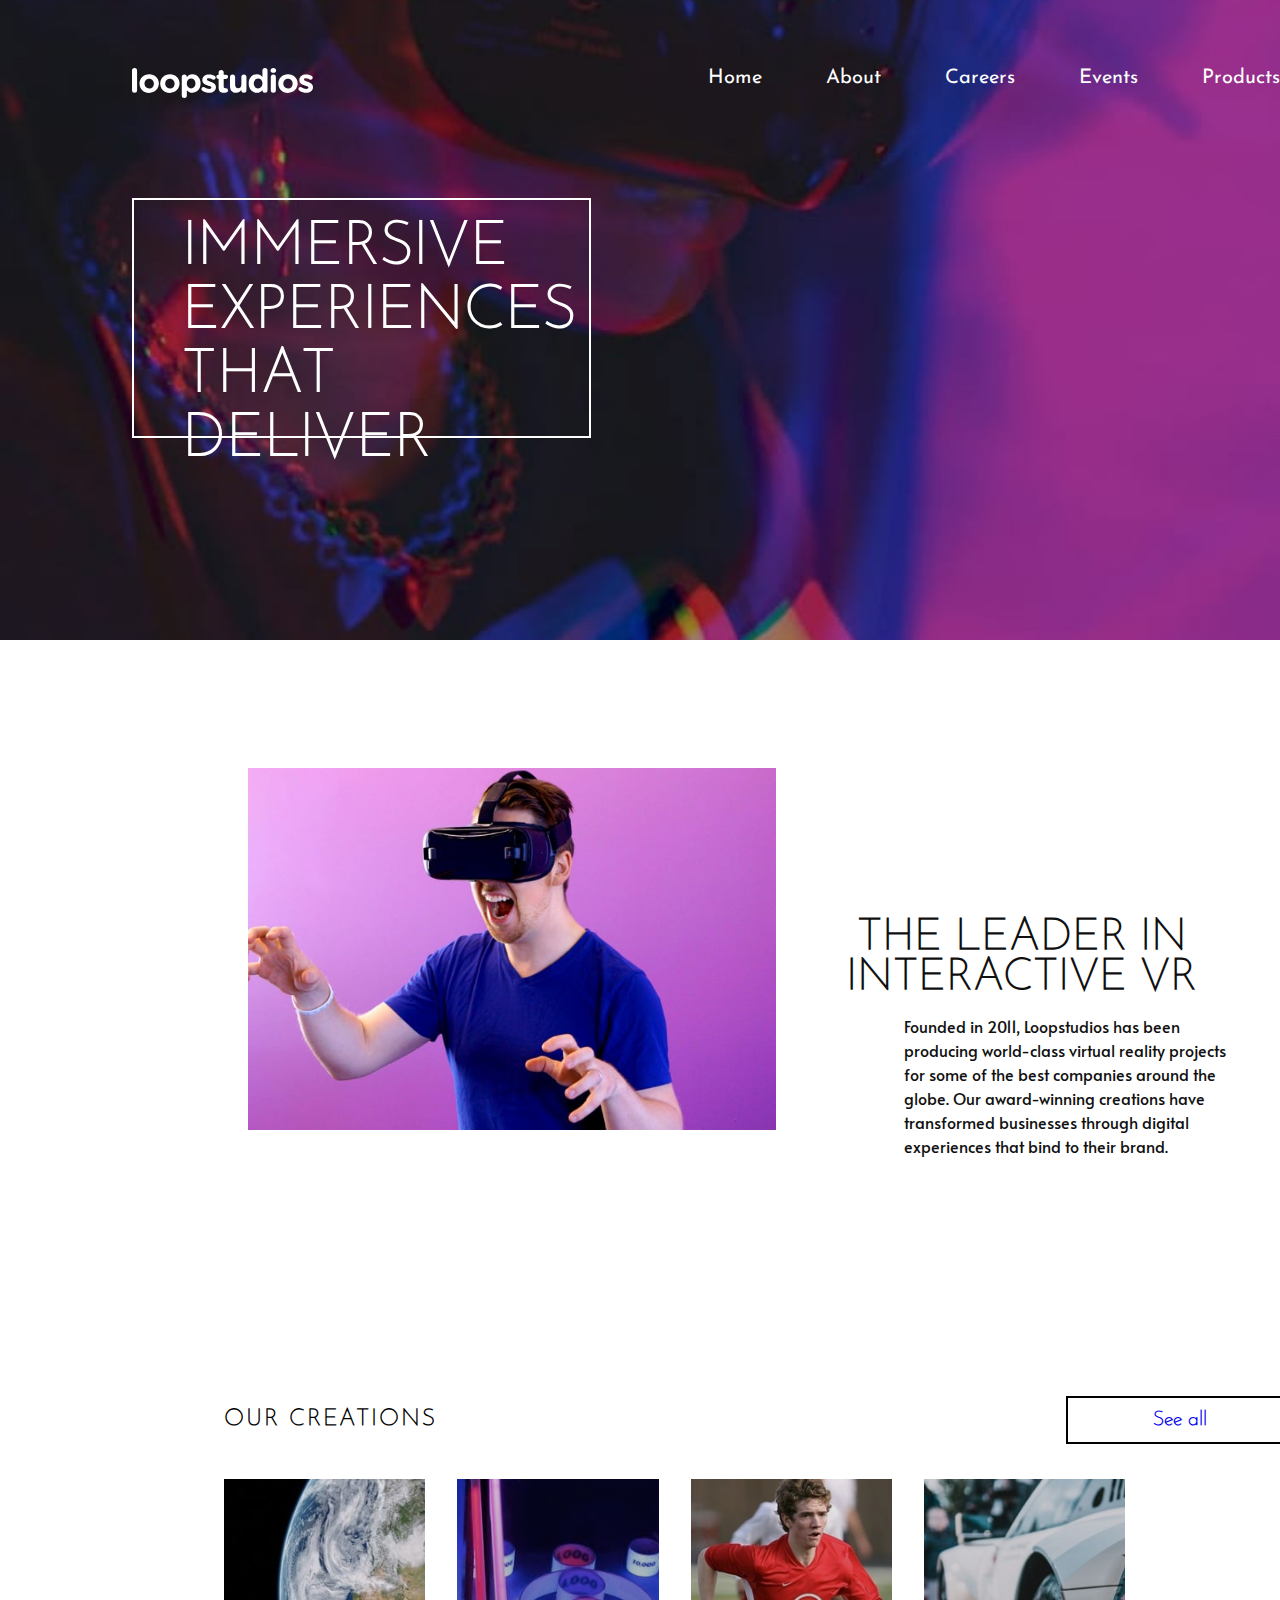
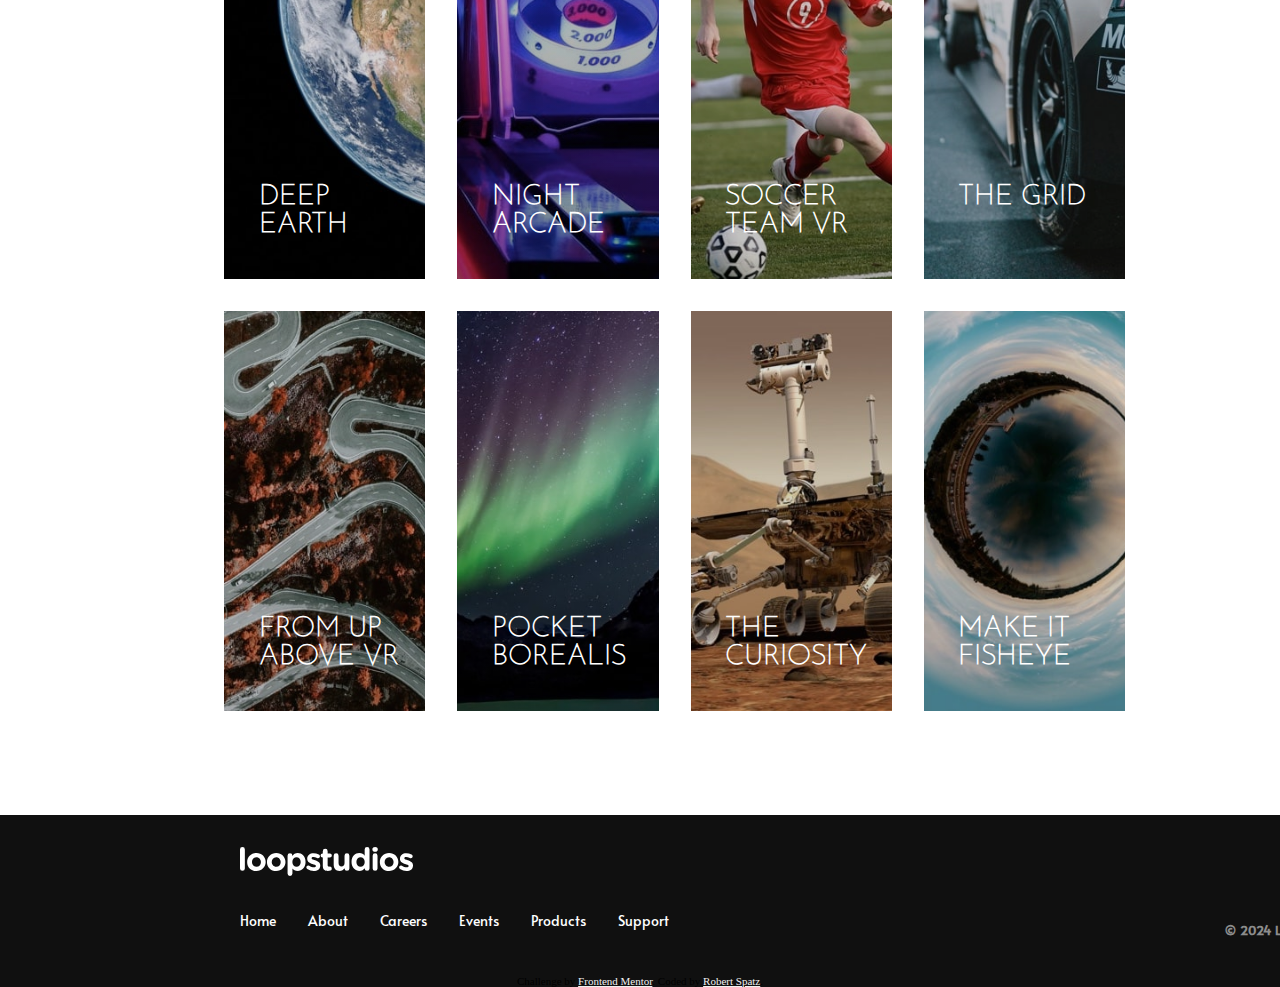
<file: index.html>
<!DOCTYPE html>
<html lang="en">
  <head>
    <meta charset="UTF-8" />
    <meta name="viewport" content="width=device-width, initial-scale=1.0" />
    <link rel="stylesheet" href="css/style.css" />

    <title>Loopstudios Version 3 | Home</title>
  </head>
  <body>
    <div class="wrapper">
      <header>
        <div class="navigation">
          <input type="checkbox" class="navigation-checkbox" id="navi-toggle" />

          <label for="navi-toggle" class="navigation-button">
            <span class="navigation-icon">&nbsp;</span>
          </label>

          <div class="navigation-background">&nbsp;</div>
          <nav class="navigation-nav">
            <ul>
              <li class="navigation-item">
                <a href="index.html" class="navigation-link">Home</a>
              </li>

              <li class="navigation-item">
                <a href="about.html" class="navigation-link">About</a>
              </li>

              <li class="navigation-item">
                <a href="careers.html" class="navigation-link">Careers</a>
              </li>

              <li class="navigation-item">
                <a href="events.html" class="navigation-link">Events</a>
              </li>

              <li class="navigation-item">
                <a href="products.html" class="navigation-link">Products</a>
              </li>

              <li class="navigation-item">
                <a href="support.html" class="navigation-link">Support</a>
              </li>
            </ul>
          </nav>
        </div>

        <img class="logo-image" src="./images/logo.svg" alt="Company Logo" />

        <section class="title-background">
          <div class="title-container">
            <h1>Immersive experiences that deliver</h1>
          </div>
        </section>
        <!-- END Title-Background Section -->
      </header>

      <section class="about">
        <div>
          <img
            class="about-img"
            src="images/mobile/image-interactive.jpg"
            alt="Interactive VR"
          />
        </div>

        <div class="about-header">
          <h2>The leader in interactive VR</h2>
          <p>
            Founded in 2011, Loopstudios has been producing world-class virtual
            reality projects for some of the best companies around the globe.
            Our award-winning creations have transformed businesses through
            digital experiences that bind to their brand.
          </p>
        </div>
      </section>
      <!-- EMD About Section -->

      <section class="creations">
        <div class="creations-link">
          <h3>Our creations</h3>

          <div class="button-container-desktop">
            <button>
              <h5><a href="#">See all</a></h5>
            </button>
          </div>
        </div>

        <section class="images">
          <section class="images-set1">
            <div class="box1">
              <h4>Deep earth</h4>
            </div>
            <div class="box2">
              <h4>Night arcade</h4>
            </div>
            <div class="box3">
              <h4>Soccer team VR</h4>
            </div>
            <div class="box4">
              <h4>The grid</h4>
            </div>
          </section>
          <!-- END Images-Set1 Section -->

          <section class="images-set2">
            <div class="box5">
              <h4>From up above VR</h4>
            </div>
            <div class="box6">
              <h4>Pocket borealis</h4>
            </div>
            <div class="box7">
              <h4>The curiosity</h4>
            </div>
            <div class="box8">
              <h4>Make it fisheye</h4>
            </div>
          </section>
          <!-- END Images-Set2 Section -->
        </section>
        <!-- END Images Section -->

        <!-- Button -->
        <div class="button-container-mobile">
          <button>
            <h5>See all</h5>
          </button>
        </div>
      </section>
      <!-- END Creations Section -->

      <footer>
        <div class="footer-info">
          <div class="footer-image">
            <img class="logo-image" src="images/logo.svg" alt="Company Logo" />
          </div>

          <nav class="footer-nav">
            <ul>
              <li><a href="index.html">Home</a></li>
              <li><a href="about.html">About</a></li>
              <li><a href="careers.html">Careers</a></li>
              <li><a href="events.html">Events</a></li>
              <li><a href="products.html">Products</a></li>
              <li><a href="support.html">Support</a></li>
            </ul>
          </nav>

          <div class="social-media">
            <img
              class="facebook"
              src="images/icon-facebook.svg"
              alt="Company Logo"
            />
            <img
              class="twitter"
              src="images/icon-twitter.svg"
              alt="Company Logo"
            />
            <img
              class="pinterest"
              src="images/icon-pinterest.svg"
              alt="Company Logo"
            />
            <img
              class="instegram"
              src="images/icon-instagram.svg"
              alt="Company Logo"
            />
          </div>

          <div class="copyright">
            <h5>© 2024 Loopstudios. All rights reserved.</h5>
          </div>
        </div>
      </footer>

      <div class="attribution">
        Challenge by
        <a href="https://www.frontendmentor.io?ref=challenge" target="_blank"
          >Frontend Mentor</a
        >. Coded by
        <a href="https://www.linkedin.com/in/robertbspatz/" target="_blank"
          >Robert Spatz</a
        >.
      </div>
    </div>
  </body>
</html>

<!-- https://rspatz.github.io/Loopstudios-v3/ -->
</file>
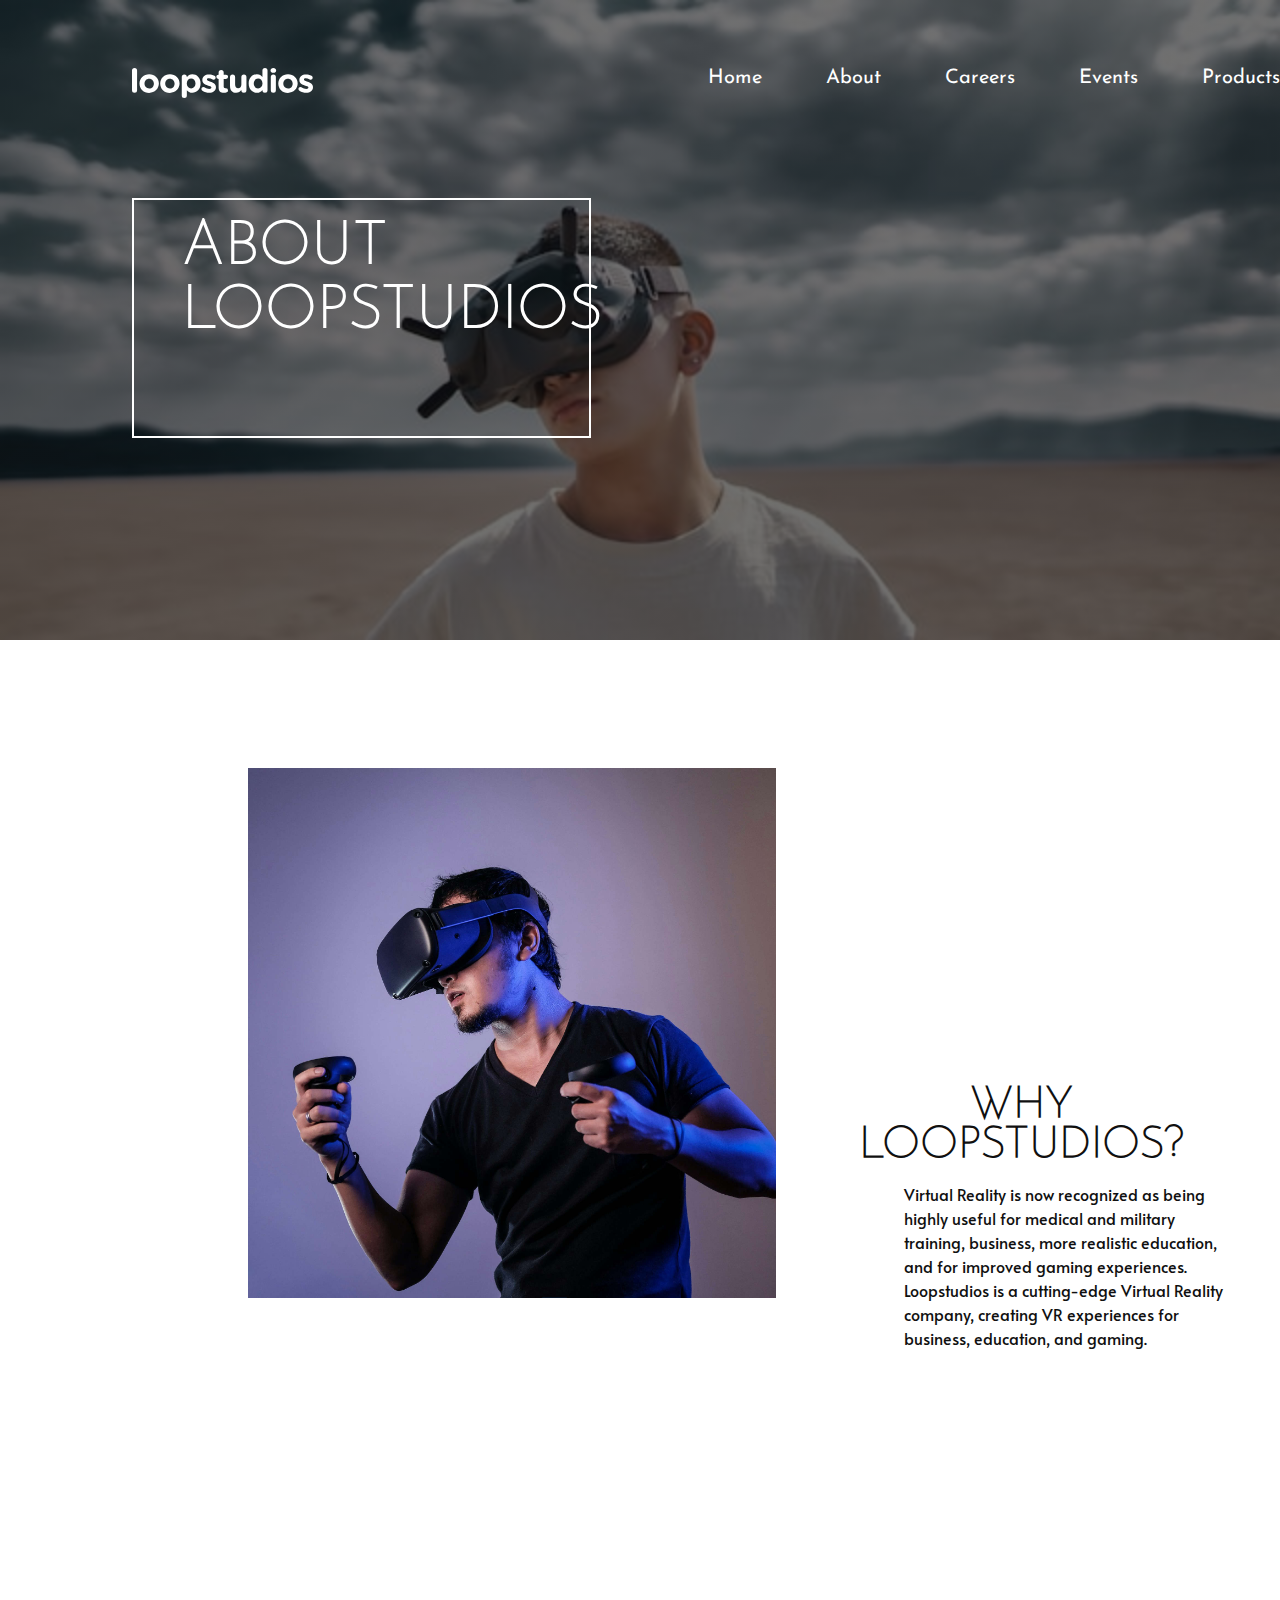
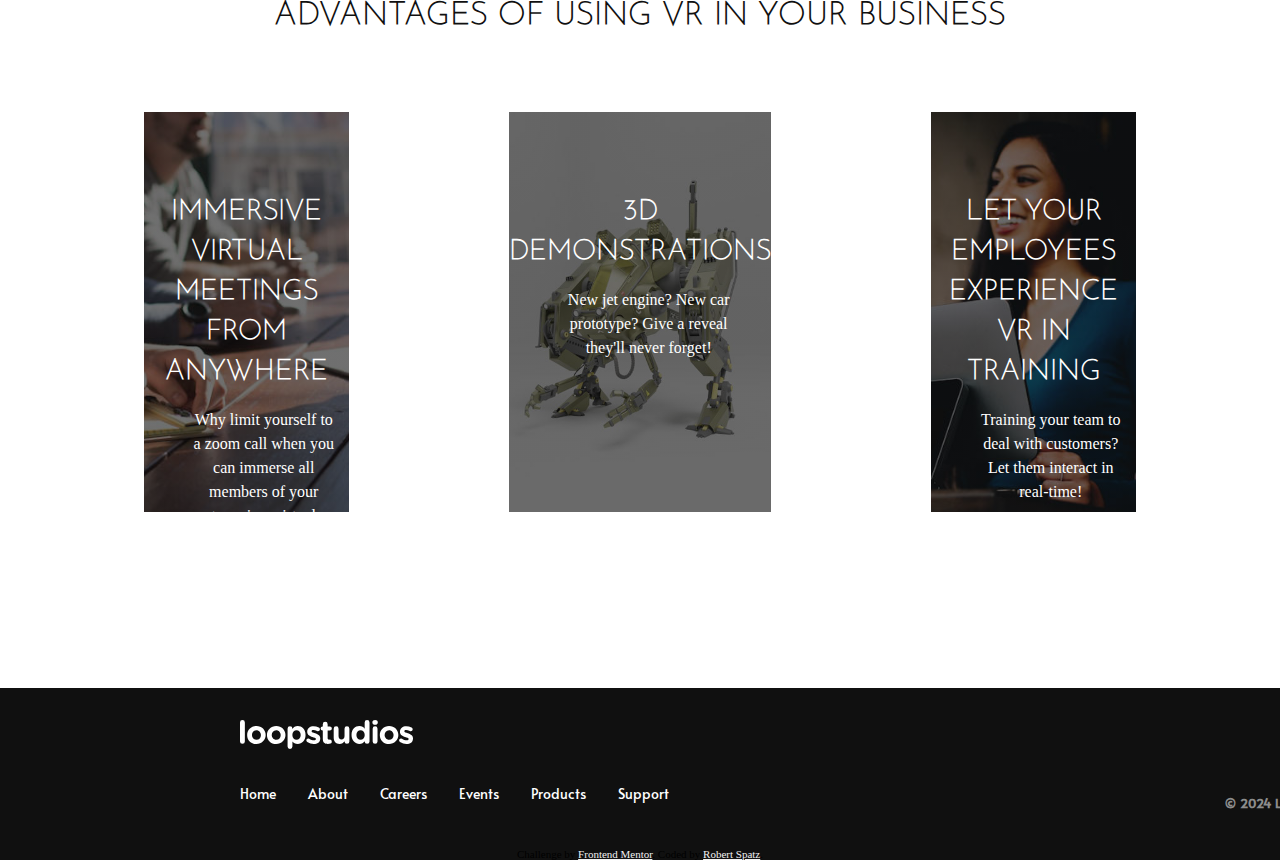
<file: about.html>
<!DOCTYPE html>
<html lang="en">
  <head>
    <meta charset="UTF-8" />
    <meta name="viewport" content="width=device-width, initial-scale=1.0" />
    <link rel="stylesheet" href="css/style.css" />

    <title>Loopstudios Version 3 | About</title>
  </head>
  <body>
    <div class="wrapper">
      <header class="header-about">
        <div class="navigation">
          <input type="checkbox" class="navigation-checkbox" id="navi-toggle" />

          <label for="navi-toggle" class="navigation-button">
            <span class="navigation-icon">&nbsp;</span>
          </label>

          <div class="navigation-background">&nbsp;</div>
          <nav class="navigation-nav">
            <ul>
              <li class="navigation-item"></li>
              <li class="navigation-item">
                <a href="index.html" class="navigation-link">Home</a>
              </li>

              <li class="navigation-item">
                <a href="about.html" class="navigation-link">About</a>
              </li>

              <li class="navigation-item">
                <a href="careers.html" class="navigation-link">Careers</a>
              </li>

              <li class="navigation-item">
                <a href="events.html" class="navigation-link">Events</a>
              </li>

              <li class="navigation-item">
                <a href="products.html" class="navigation-link">Products</a>
              </li>

              <li class="navigation-item">
                <a href="support.html" class="navigation-link">Support</a>
              </li>
            </ul>
          </nav>
        </div>

        <img class="logo-image" src="./images/logo.svg" alt="Company Logo" />

        <section class="title-background">
          <div class="title-container">
            <h1>About Loopstudios</h1>
          </div>
        </section>
        <!-- END Title-Background Section -->
      </header>

      <section class="about">
        <div>
          <img
            class="about-img"
            src="images/minh-pham-HI6gy-p-WBI-unsplash-opt.jpg"
            alt="Interactive VR"
          />
        </div>

        <div class="about-header">
          <h2>Why Loopstudios?</h2>
          <p>
            Virtual Reality is now recognized as being highly useful for medical
            and military training, business, more realistic education, and for
            improved gaming experiences. Loopstudios is a cutting-edge Virtual
            Reality company, creating VR experiences for business, education,
            and gaming.
          </p>
        </div>
      </section>

      <section class="advantage">
        <h2>Advantages of using VR in your business</h2>
        <div class="card-wrapper">
          <div class="card-1">
            <h4>Immersive virtual meetings from anywhere</h4>
            <p>
              Why limit yourself to a zoom call when you can immerse all members
              of your team in a virtual environment?
            </p>
          </div>
          <div class="card-2">
            <h4>3D Demonstrations</h4>
            <p>
              New jet engine? New car prototype? Give a reveal they'll never
              forget!
            </p>
          </div>
          <div class="card-3">
            <h4>Let your employees experience VR in training</h4>
            <p>
              Training your team to deal with customers? Let them interact in
              real-time!
            </p>
          </div>
        </div>
      </section>

      <footer>
        <div class="footer-info">
          <div class="footer-image">
            <img class="logo-image" src="images/logo.svg" alt="Company Logo" />
          </div>

          <nav class="footer-nav">
            <ul>
              <li><a href="index.html">Home</a></li>
              <li><a href="about.html">About</a></li>
              <li><a href="careers.html">Careers</a></li>
              <li><a href="events.html">Events</a></li>
              <li><a href="products.html">Products</a></li>
              <li><a href="support.html">Support</a></li>
            </ul>
          </nav>

          <div class="social-media">
            <img
              class="facebook"
              src="images/icon-facebook.svg"
              alt="Company Logo"
            />
            <img
              class="twitter"
              src="images/icon-twitter.svg"
              alt="Company Logo"
            />
            <img
              class="pinterest"
              src="images/icon-pinterest.svg"
              alt="Company Logo"
            />
            <img
              class="instegram"
              src="images/icon-instagram.svg"
              alt="Company Logo"
            />
          </div>

          <div class="copyright">
            <h5>© 2024 Loopstudios. All rights reserved.</h5>
          </div>
        </div>
      </footer>

      <div class="attribution">
        Challenge by
        <a href="https://www.frontendmentor.io?ref=challenge" target="_blank"
          >Frontend Mentor</a
        >. Coded by
        <a href="https://www.linkedin.com/in/robertbspatz/" target="_blank"
          >Robert Spatz</a
        >.
      </div>
    </div>
  </body>
</html>
</file>
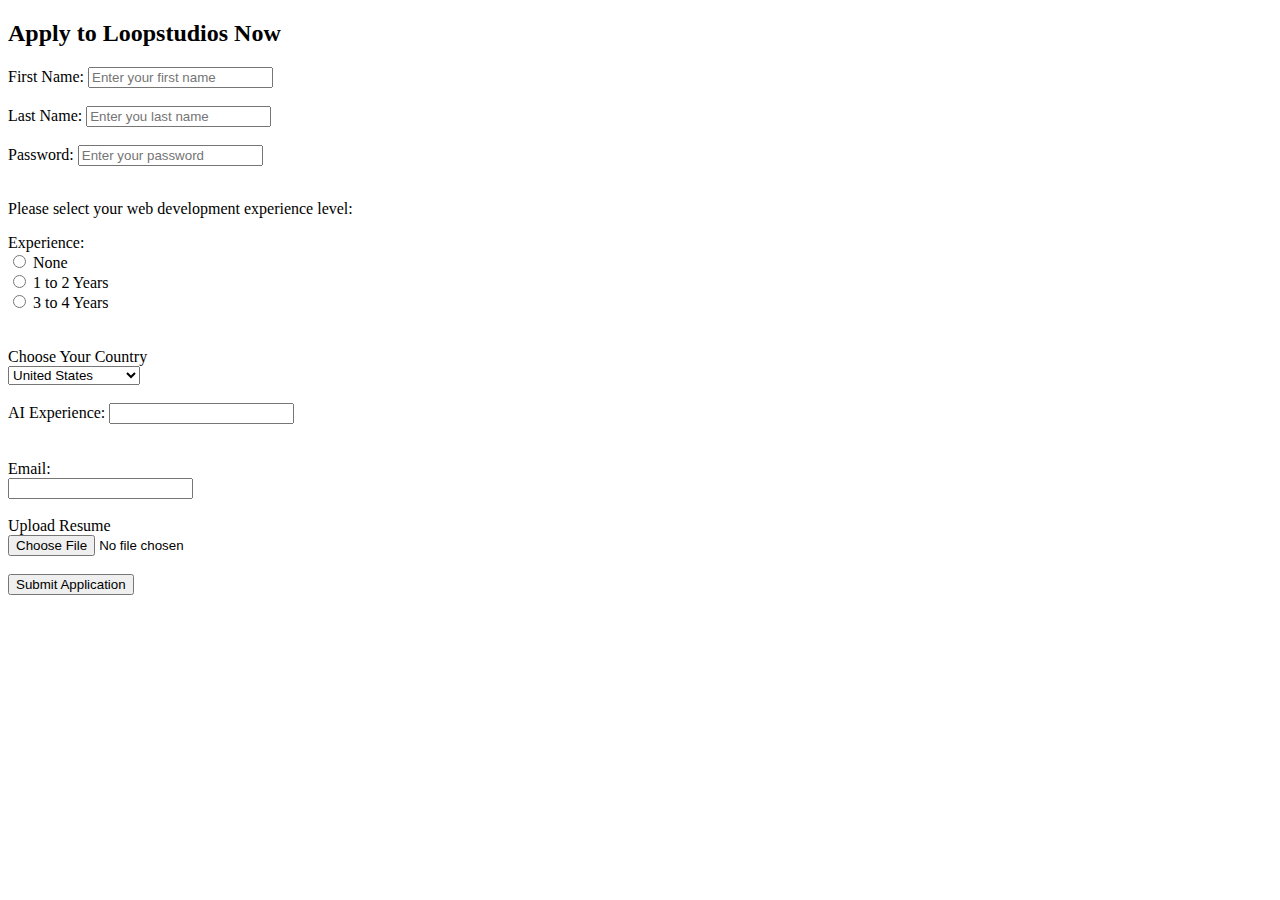
<file: apply.html>
<!DOCTYPE html>
<html lang="en">
  <head>
    <meta charset="UTF-8" />
    <meta name="viewport" content="width=device-width, initial-scale=1.0" />
    <title>Apply</title>
  </head>
  <body>
    <h2>Apply to Loopstudios Now</h2>

    <form action="" id="form">
      <!-- Full Name -->
      <label for="firstName">First Name:</label>
      <input
        type="text"
        id="firstName"
        name="firstName"
        required
        placeholder="Enter your first name"
      />
      <br />
      <br />

      <label for="lastName">Last Name:</label>
      <input
        type="text"
        id="lastName"
        name="lastName"
        required
        placeholder="Enter you last name"
      />
      <br />
      <br />

      <!-- Password -->
      <label for="password">Password:</label>
      <input
        type="password"
        id="password"
        name="password"
        minlength="8"
        required
        placeholder="Enter your password"
      />
      <br />
      <br />

      <!-- Experience -->
      <p>Please select your web development experience level:</p>
      <label for="experienceInputs">Experience:</label>
      <br />
      <!-- Radio Inputs -->
      <input type="radio" id="experience_none" name="experience" value="none" />
      <label for="experience_none">None</label>
      <br />

      <input
        type="radio"
        id="experience_1_2"
        name="experience"
        value="1-2 years"
      />
      <label for="experience_1_2">1 to 2 Years</label>
      <br />

      <input
        type="radio"
        id="experience_3_4"
        name="experience"
        value="3-4 years"
      />
      <label for="experience_3_4">3 to 4 Years</label>
      <br />

      <br />
      <br />

      <!-- Country -->
      <label for="country">Choose Your Country</label><br />
      <select name="country" id="country">
        <optgroup label="North America">
          <option value="usa">United States</option>
          <option value="canada">Canada</option>
          <option value="mexico">Mexico</option>
        </optgroup>

        <optgroup label="Europe">
          <option value="uk">United Kingdom</option>
          <option value="germany">Germany</option>
          <option value="france">France</option>
        </optgroup>

        <optgroup label="Oceana">
          <option value="australia">Australia</option>
          <option value="new_zealand">New Zealand</option>
        </optgroup>
      </select>

      <br />
      <br />

      <!-- AI Experience -->
      <label for="ai_experience">AI Experience:</label>
      <input type="number" id="ai_experience" name="ai_experience" required />
      <br />

      <br />
      <br />

      <!-- email input, for attribute -->
      <label for="email">Email:</label><br />
      <input type="email" id="email" name="email" required />
      <br />
      <!-- File input for Resume -->
      <br />

      <label for="file">Upload Resume</label>
      <br />
      <input type="file" id="file" name="file" accept=".pdf" required />
      <br />
      <br>

      <!-- Submit -->
      <input type="submit" value="Submit Application" />
    </form>
    </form>
  </body>
</html>
</file>
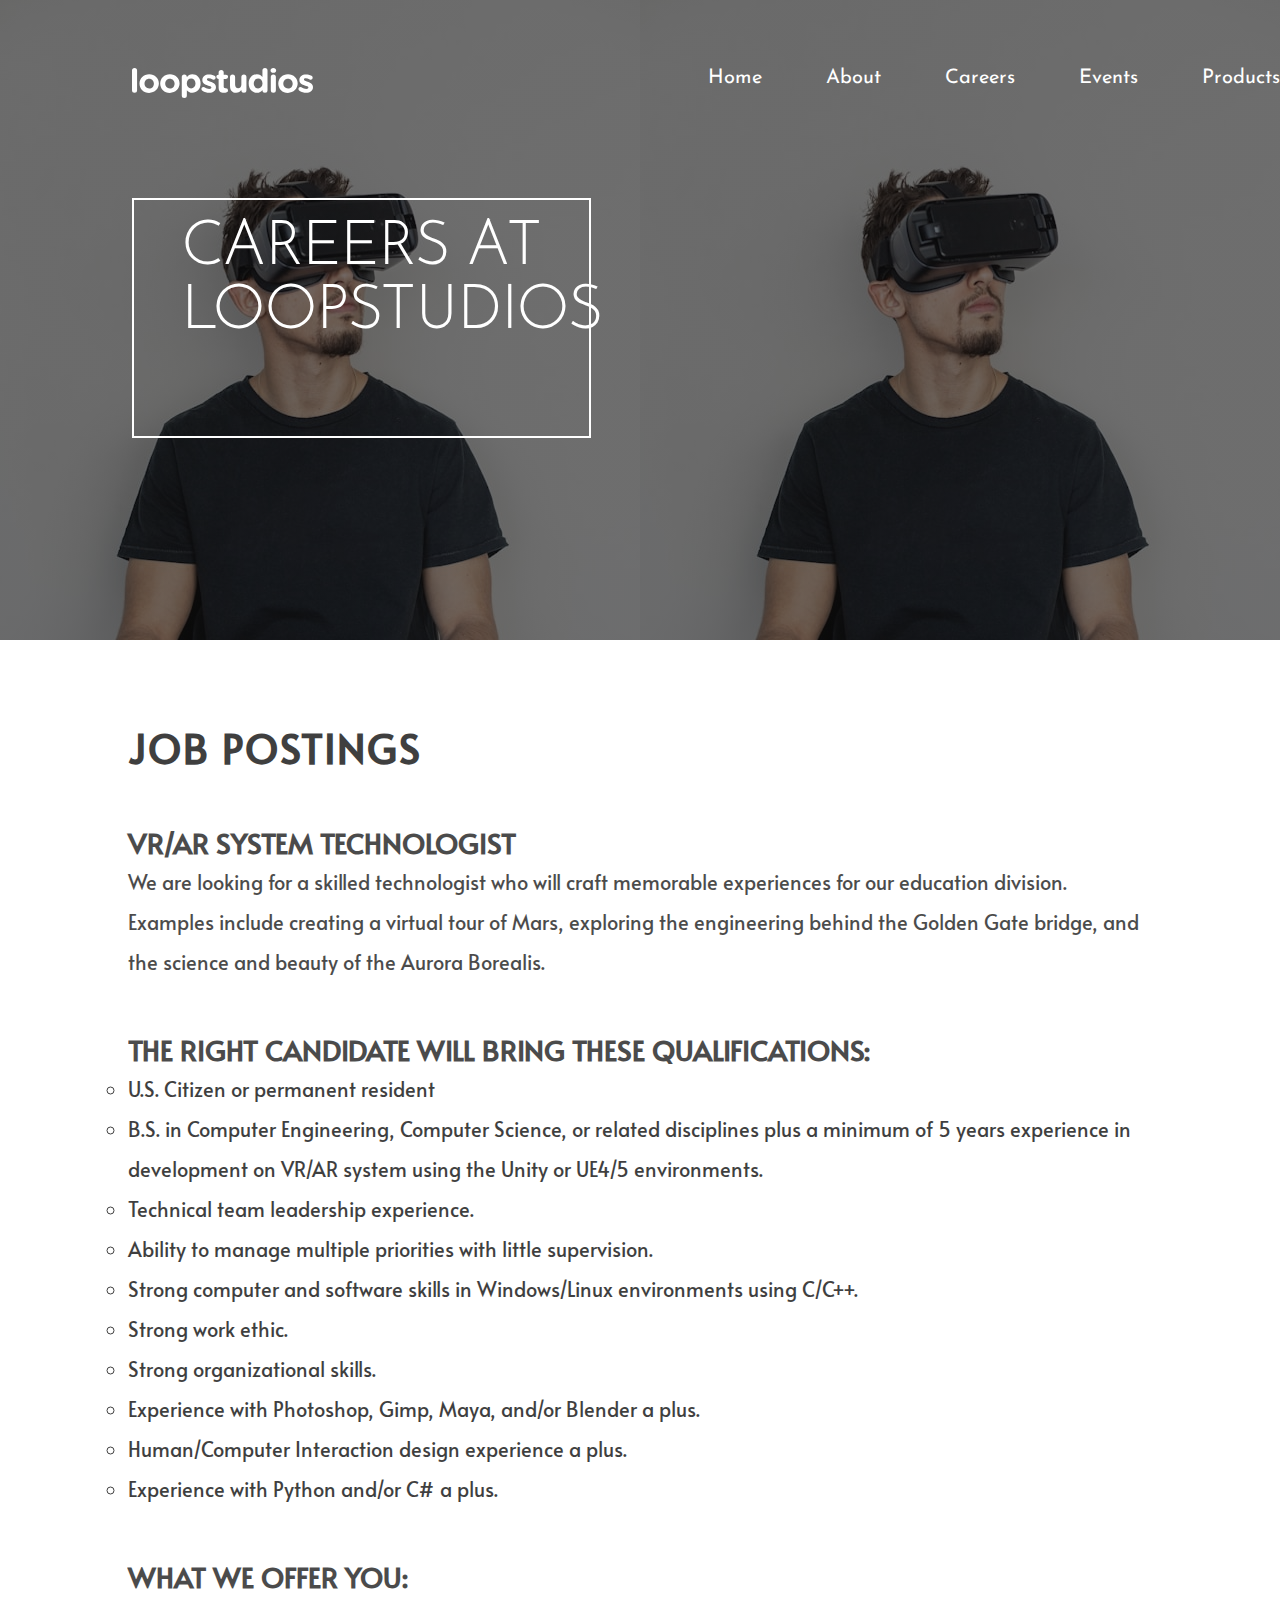
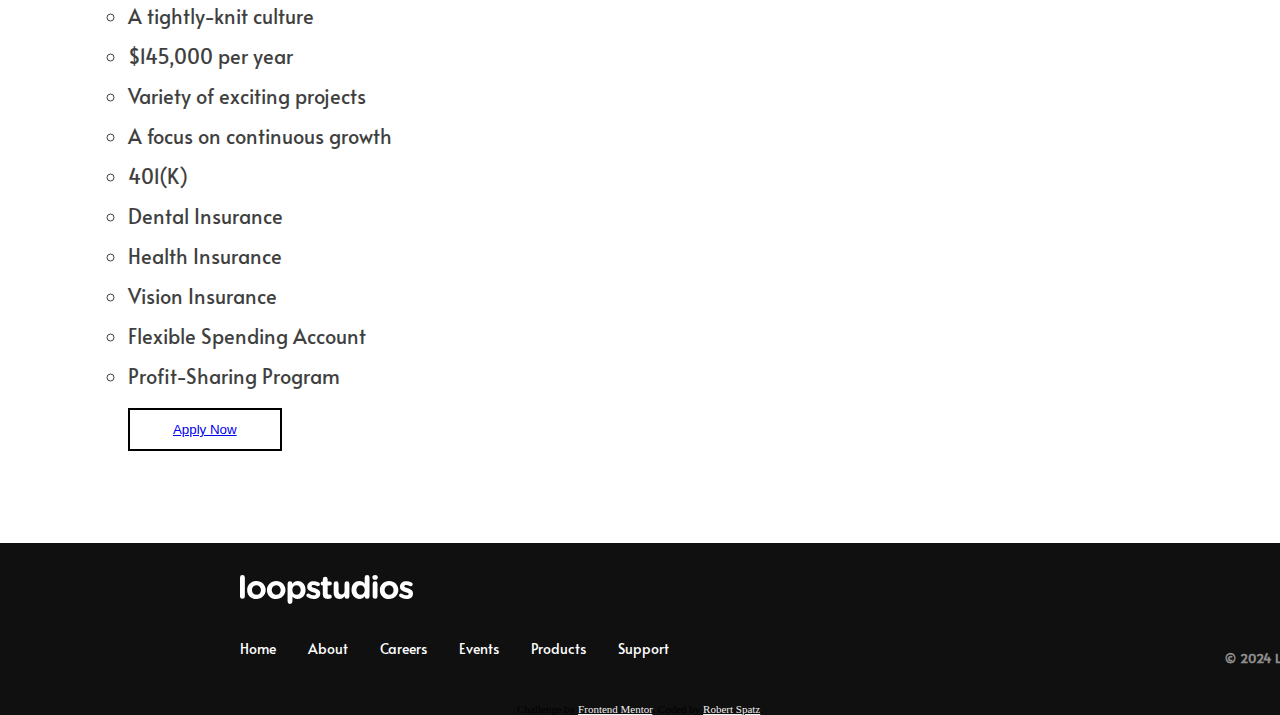
<file: careers.html>
<!DOCTYPE html>
<html lang="en">
  <head>
    <meta charset="UTF-8" />
    <meta name="viewport" content="width=device-width, initial-scale=1.0" />
    <link rel="stylesheet" href="css/style.css" />

    <title>Loopstudios Version 3 | Careers</title>
  </head>
  <body>
    <div class="wrapper">
      <header class="header-careers">
        <div class="navigation">
          <input type="checkbox" class="navigation-checkbox" id="navi-toggle" />

          <label for="navi-toggle" class="navigation-button">
            <span class="navigation-icon">&nbsp;</span>
          </label>

          <div class="navigation-background">&nbsp;</div>
          <nav class="navigation-nav">
            <ul>
              <li class="navigation-item">
                <a href="index.html" class="navigation-link">Home</a>
              </li>

              <li class="navigation-item">
                <a href="about.html" class="navigation-link">About</a>
              </li>

              <li class="navigation-item">
                <a href="careers.html" class="navigation-link">Careers</a>
              </li>

              <li class="navigation-item">
                <a href="events.html" class="navigation-link">Events</a>
              </li>

              <li class="navigation-item">
                <a href="products.html" class="navigation-link">Products</a>
              </li>

              <li class="navigation-item">
                <a href="support.html" class="navigation-link">Support</a>
              </li>
            </ul>
          </nav>
        </div>

          <img class="logo-image" src="./images/logo.svg" alt="Company Logo" />

        <section class="title-background">
          <div class="title-container">
            <h1>Careers at Loopstudios</h1>
          </div>
        </section>
        <!-- END Title-Background Section -->
      </header>

          <section class="jobs">
            <h3>Job Postings</h3>
            <h4>VR/AR System Technologist</h4>
            <p>
              We are looking for a skilled technologist who will craft memorable
              experiences for our education division. Examples include creating
              a virtual tour of Mars, exploring the engineering behind the
              Golden Gate bridge, and the science and beauty of the Aurora
              Borealis.
            </p>
            <h4>The right candidate will bring these qualifications:</h4>
            <ul>
              <li>U.S. Citizen or permanent resident</li>
              <li>
                B.S. in Computer Engineering, Computer Science, or related
                disciplines plus a minimum of 5 years experience in development
                on VR/AR system using the Unity or UE4/5 environments.
              </li>
              <li>Technical team leadership experience.</li>
              <li>
                Ability to manage multiple priorities with little supervision.
              </li>
              <li>
                Strong computer and software skills in Windows/Linux
                environments using C/C++.
              </li>
              <li>Strong work ethic.</li>
              <li>Strong organizational skills.</li>
              <li>
                Experience with Photoshop, Gimp, Maya, and/or Blender a plus.
              </li>
              <li>Human/Computer Interaction design experience a plus.</li>
              <li>Experience with Python and/or C# a plus.</li>
            </ul>

              <h4>What we offer you:</h4>
              <ul>
                <li>A tightly-knit culture</li>
                <li>$145,000 per year</li>
                <li>Variety of exciting projects</li>
                <li>A focus on continuous growth</li>
                <li>401(K)</li>
                <li>Dental Insurance</li>
                <li>Health Insurance</li>
                <li>Vision Insurance</li>
                <li>Flexible Spending Account</li>
                <li>Profit-Sharing Program</li>
              </ul>

              <button class="apply-btn">
                <a href="apply.html">Apply Now</a>                
              </button>
            
          </section>

          <footer>
            <div class="footer-info">
              <div class="footer-image">
                <img
                  class="logo-image"
                  src="images/logo.svg"
                  alt="Company Logo"
                />
              </div>

              <nav class="footer-nav">
                <ul>
                  <li><a href="index.html">Home</a></li>
                  <li><a href="about.html">About</a></li>
                  <li><a href="careers.html">Careers</a></li>
                  <li><a href="events.html">Events</a></li>
                  <li><a href="products.html">Products</a></li>
                  <li><a href="support.html">Support</a></li>
                </ul>
              </nav>

              <div class="social-media">
                <img
                  class="facebook"
                  src="images/icon-facebook.svg"
                  alt="Company Logo"
                />
                <img
                  class="twitter"
                  src="images/icon-twitter.svg"
                  alt="Company Logo"
                />
                <img
                  class="pinterest"
                  src="images/icon-pinterest.svg"
                  alt="Company Logo"
                />
                <img
                  class="instegram"
                  src="images/icon-instagram.svg"
                  alt="Company Logo"
                />
              </div>

              <div class="copyright">
                <h5>© 2024 Loopstudios. All rights reserved.</h5>
              </div>
            </div>
          </footer>

          <div class="attribution">
            Challenge by
            <a
              href="https://www.frontendmentor.io?ref=challenge"
              target="_blank"
              >Frontend Mentor</a
            >. Coded by
            <a href="https://www.linkedin.com/in/robertbspatz/" target="_blank"
              >Robert Spatz</a
            >.
          </div>
        </div>

        
    </div>
  </body>
</html>
</file>
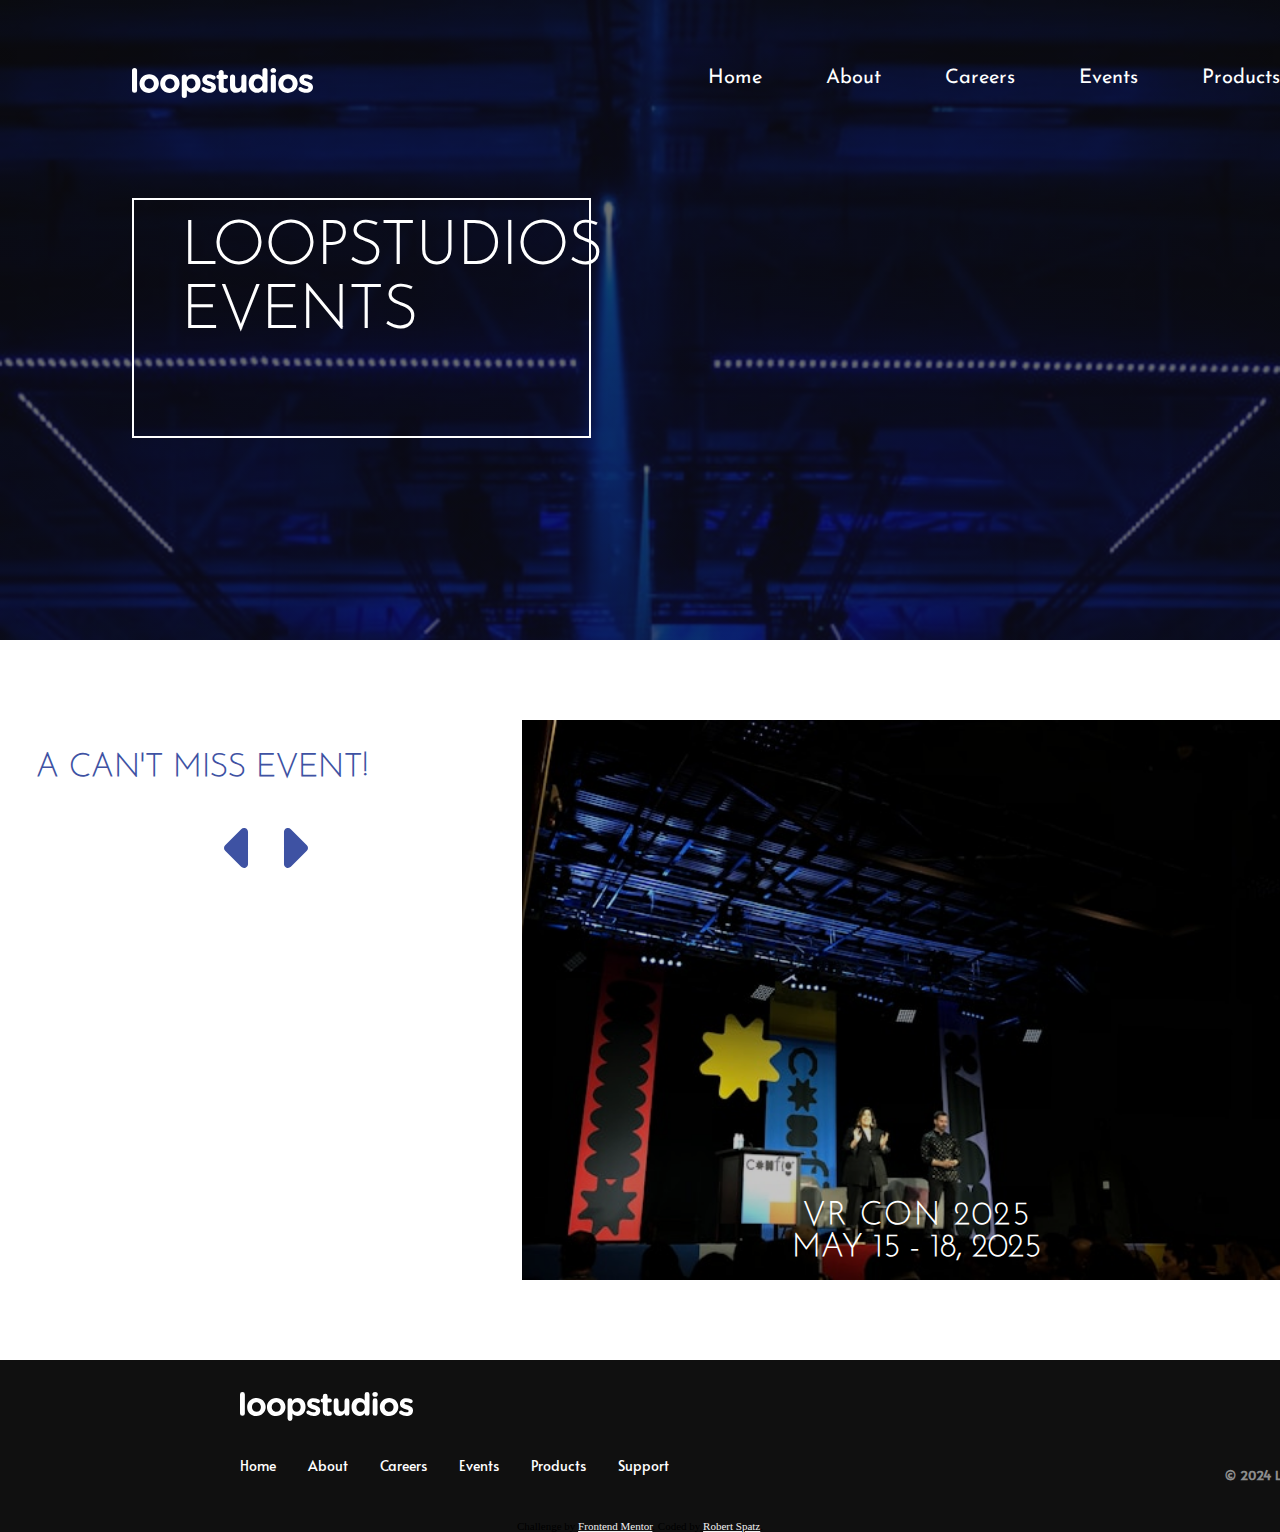
<file: events.html>
<!DOCTYPE html>
<html lang="en">
  <head>
    <meta charset="UTF-8" />
    <meta name="viewport" content="width=device-width, initial-scale=1.0" />
    <link rel="stylesheet" href="css/style.css" />
    <title>Loopstudios Version 3 | Events</title>
  </head>
  <body>
    <div class="wrapper">
      <header class="header-events">
        <div class="navigation">
          <input type="checkbox" class="navigation-checkbox" id="navi-toggle" />

          <label for="navi-toggle" class="navigation-button">
            <span class="navigation-icon">&nbsp;</span>
          </label>

          <div class="navigation-background">&nbsp;</div>
          <nav class="navigation-nav">
            <ul>
              <li class="navigation-item"></li>
              <li class="navigation-item">
                <a href="index.html" class="navigation-link">Home</a>
              </li>

              <li class="navigation-item">
                <a href="about.html" class="navigation-link">About</a>
              </li>

              <li class="navigation-item">
                <a href="careers.html" class="navigation-link">Careers</a>
              </li>

              <li class="navigation-item">
                <a href="events.html" class="navigation-link">Events</a>
              </li>

              <li class="navigation-item">
                <a href="products.html" class="navigation-link">Products</a>
              </li>

              <li class="navigation-item">
                <a href="support.html" class="navigation-link">Support</a>
              </li>
            </ul>
          </nav>
        </div>

        <img class="logo-image" src="./images/logo.svg" alt="Company Logo" />

        <section class="title-background">
          <div class="title-container">
            <h1>Loopstudios Events</h1>
          </div>
        </section>
        <!-- END Title-Background Section -->
      </header>

      <section class="SlideShow">
        <!-- Slideshow container -->
        <div class="slideshow-container fade">
          <div class="Container">
            <div class="info-left">
              <h2>A Can't Miss Event!</h2>
              <!-- Back and forward buttons -->
              <div class="slideshow-controls">                
                <a class="back" onclick="plusSlides(-1)" &#10094
                  ><a class="back" onclick="plusSlides(-1)" &#10094
                    ><svg xmlns="http://www.w3.org/2000/svg" viewBox="0 0 256 512">
                      <!--!Font Awesome Free 6.6.0 by @fontawesome - https://fontawesome.com License - https://fontawesome.com/license/free Copyright 2024 Fonticons, Inc.-->
                      <path
                        d="M9.4 278.6c-12.5-12.5-12.5-32.8 0-45.3l128-128c9.2-9.2 22.9-11.9 34.9-6.9s19.8 16.6 19.8 29.6l0 256c0 12.9-7.8 24.6-19.8 29.6s-25.7 2.2-34.9-6.9l-128-128z"
                      />
                    </svg></a>

                
                <a class="forward" onclick="plusSlides(1)" &#10095
                  ><a class="back" onclick="plusSlides(-1)" &#10094
                    ><svg xmlns="http://www.w3.org/2000/svg" viewBox="0 0 256 512">
                      <!--!Font Awesome Free 6.6.0 by @fontawesome - https://fontawesome.com License - https://fontawesome.com/license/free Copyright 2024 Fonticons, Inc.-->
                      <path
                        d="M246.6 278.6c12.5-12.5 12.5-32.8 0-45.3l-128-128c-9.2-9.2-22.9-11.9-34.9-6.9s-19.8 16.6-19.8 29.6l0 256c0 12.9 7.8 24.6 19.8 29.6s25.7 2.2 34.9-6.9l128-128z"
                      />
                    </svg></a>
              </div>
            </div>
            <div class="image-right-1">
              <div class="image-text">
                <h3>VR Con 2025</h3>
                <h4>May 15 - 18, 2025</h4>
              </div>
            </div>
          </div>

          <div class="Container">
            <div class="info-left">
              <h2>Question Reality!</h2>
              <!-- Back and forward buttons -->
              <!-- Back and forward buttons -->
              <div class="slideshow-controls">                
                <a class="back" onclick="plusSlides(-1)" &#10094
                  ><a class="back" onclick="plusSlides(-1)" &#10094
                    ><svg xmlns="http://www.w3.org/2000/svg" viewBox="0 0 256 512">
                      <!--!Font Awesome Free 6.6.0 by @fontawesome - https://fontawesome.com License - https://fontawesome.com/license/free Copyright 2024 Fonticons, Inc.-->
                      <path
                        d="M9.4 278.6c-12.5-12.5-12.5-32.8 0-45.3l128-128c9.2-9.2 22.9-11.9 34.9-6.9s19.8 16.6 19.8 29.6l0 256c0 12.9-7.8 24.6-19.8 29.6s-25.7 2.2-34.9-6.9l-128-128z"
                      />
                    </svg></a>

                
                <a class="forward" onclick="plusSlides(1)" &#10095
                  ><a class="back" onclick="plusSlides(-1)" &#10094
                    ><svg xmlns="http://www.w3.org/2000/svg" viewBox="0 0 256 512">
                      <!--!Font Awesome Free 6.6.0 by @fontawesome - https://fontawesome.com License - https://fontawesome.com/license/free Copyright 2024 Fonticons, Inc.-->
                      <path
                        d="M246.6 278.6c12.5-12.5 12.5-32.8 0-45.3l-128-128c-9.2-9.2-22.9-11.9-34.9-6.9s-19.8 16.6-19.8 29.6l0 256c0 12.9 7.8 24.6 19.8 29.6s25.7 2.2 34.9-6.9l128-128z"
                      />
                    </svg></a>
              </div>
            </div>
            <div class="image-right-2">
              <div class="image-text">
                <h3>Alternate Realty 2025</h3>
                <h4>Jan 4 & 5, 2025</h4>
              </div>
            </div>
          </div>

          <div class="Container">
            <div class="info-left">
              <h2>Annual 4-Day Event</h2>
              <!-- Back and forward buttons -->
              <div class="slideshow-controls">                
                <a class="back" onclick="plusSlides(-1)" &#10094
                  ><a class="back" onclick="plusSlides(-1)" &#10094
                    ><svg xmlns="http://www.w3.org/2000/svg" viewBox="0 0 256 512">
                      <!--!Font Awesome Free 6.6.0 by @fontawesome - https://fontawesome.com License - https://fontawesome.com/license/free Copyright 2024 Fonticons, Inc.-->
                      <path
                        d="M9.4 278.6c-12.5-12.5-12.5-32.8 0-45.3l128-128c9.2-9.2 22.9-11.9 34.9-6.9s19.8 16.6 19.8 29.6l0 256c0 12.9-7.8 24.6-19.8 29.6s-25.7 2.2-34.9-6.9l-128-128z"
                      />
                    </svg></a>

                
                <a class="forward" onclick="plusSlides(1)" &#10095
                  ><a class="back" onclick="plusSlides(-1)" &#10094
                    ><svg xmlns="http://www.w3.org/2000/svg" viewBox="0 0 256 512">
                      <!--!Font Awesome Free 6.6.0 by @fontawesome - https://fontawesome.com License - https://fontawesome.com/license/free Copyright 2024 Fonticons, Inc.-->
                      <path
                        d="M246.6 278.6c12.5-12.5 12.5-32.8 0-45.3l-128-128c-9.2-9.2-22.9-11.9-34.9-6.9s-19.8 16.6-19.8 29.6l0 256c0 12.9 7.8 24.6 19.8 29.6s25.7 2.2 34.9-6.9l128-128z"
                      />
                    </svg></a>
              </div>
            </div>
            <div class="image-right-3">
              <div class="image-text">
                <h3>Loopstudios Virtual Conference</h3>
                <h4>Sept 4 - 7, 2025</h4>
              </div>
            </div>
          </div>
        </div>
      </section>

      <footer>
        <div class="footer-info">
          <div class="footer-image">
            <img class="logo-image" src="images/logo.svg" alt="Company Logo" />
          </div>

          <nav class="footer-nav">
            <ul>
              <li><a href="index.html">Home</a></li>
              <li><a href="about.html">About</a></li>
              <li><a href="careers.html">Careers</a></li>
              <li><a href="events.html">Events</a></li>
              <li><a href="products.html">Products</a></li>
              <li><a href="support.html">Support</a></li>
            </ul>
          </nav>

          <div class="social-media">
            <img
              class="facebook"
              src="images/icon-facebook.svg"
              alt="Company Logo"
            />
            <img
              class="twitter"
              src="images/icon-twitter.svg"
              alt="Company Logo"
            />
            <img
              class="pinterest"
              src="images/icon-pinterest.svg"
              alt="Company Logo"
            />
            <img
              class="instegram"
              src="images/icon-instagram.svg"
              alt="Company Logo"
            />
          </div>

          <div class="copyright">
            <h5>© 2024 Loopstudios. All rights reserved.</h5>
          </div>
        </div>
      </footer>

      <div class="attribution">
        Challenge by
        <a href="https://www.frontendmentor.io?ref=challenge" target="_blank"
          >Frontend Mentor</a
        >. Coded by
        <a href="https://www.linkedin.com/in/robertbspatz/" target="_blank"
          >Robert Spatz</a
        >.
      </div>
    </div>

    <script src="js/script.js"></script>
  </body>
</html>
</file>
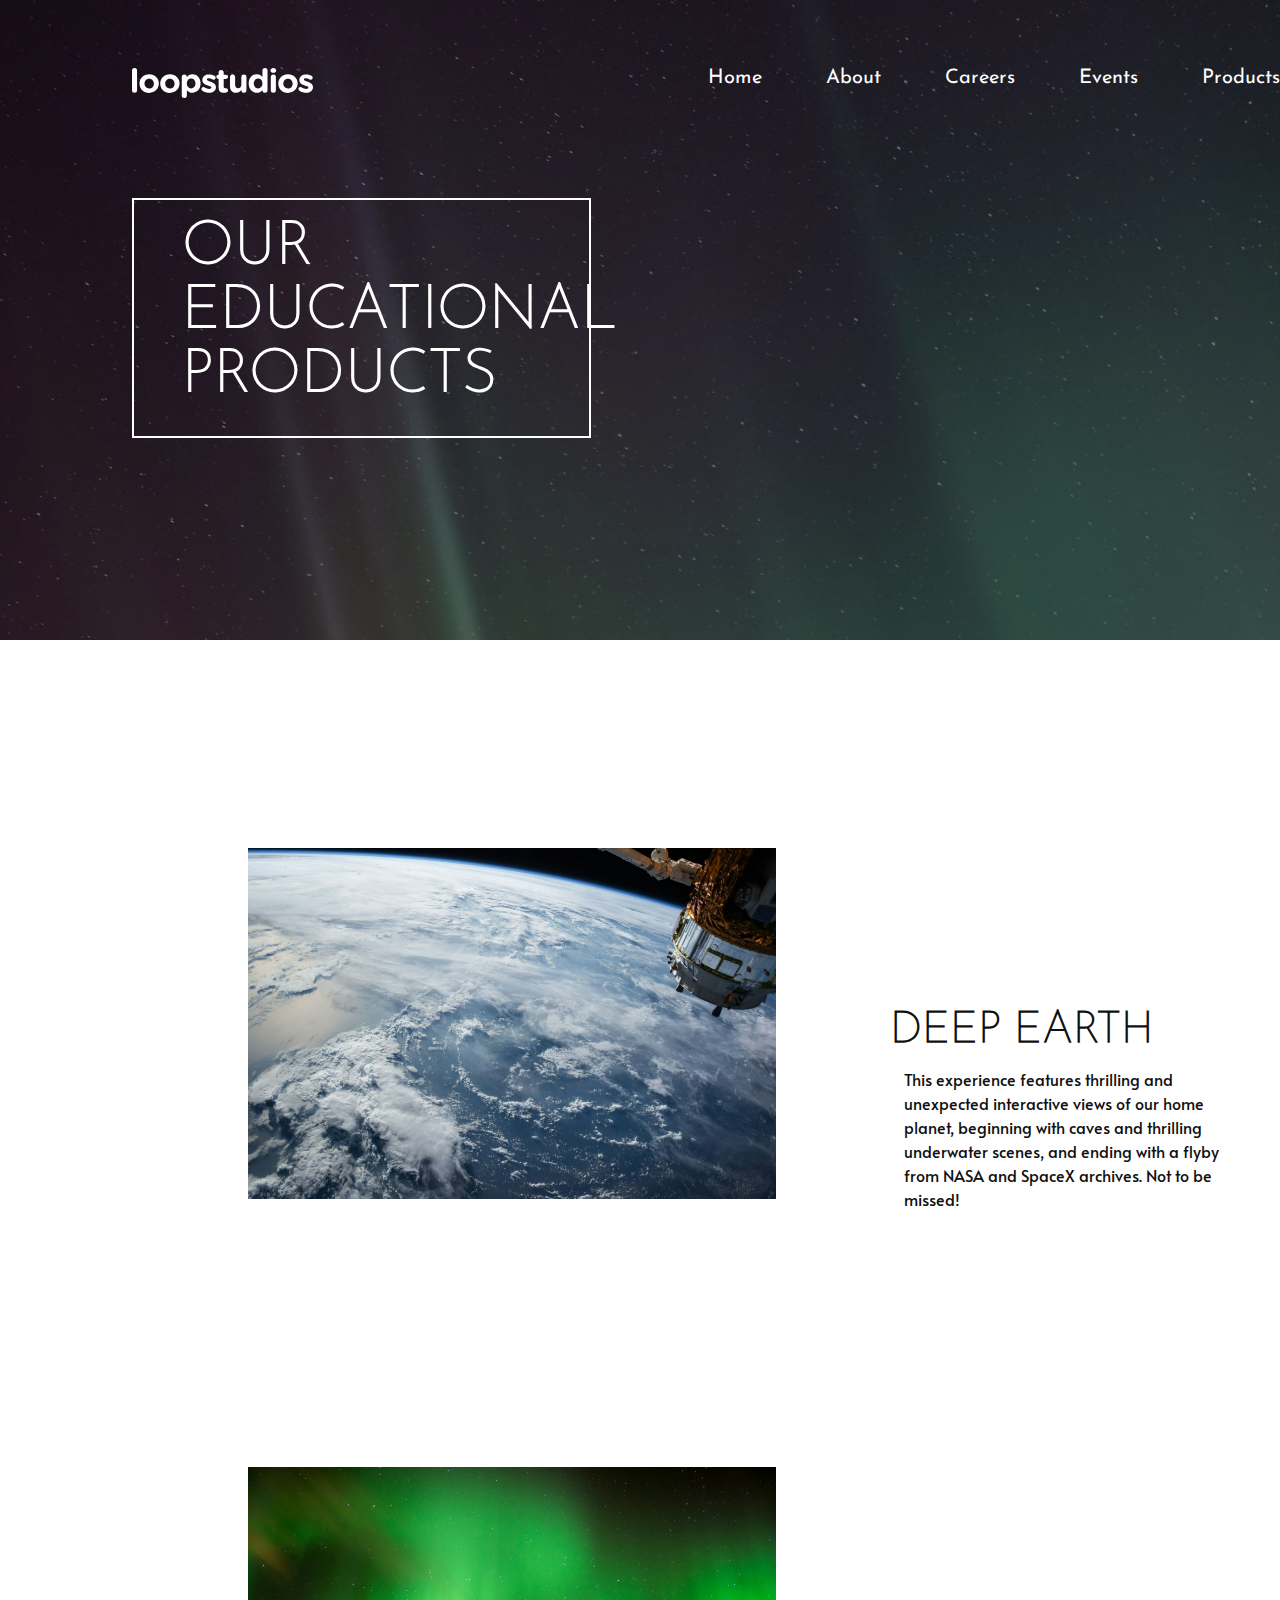
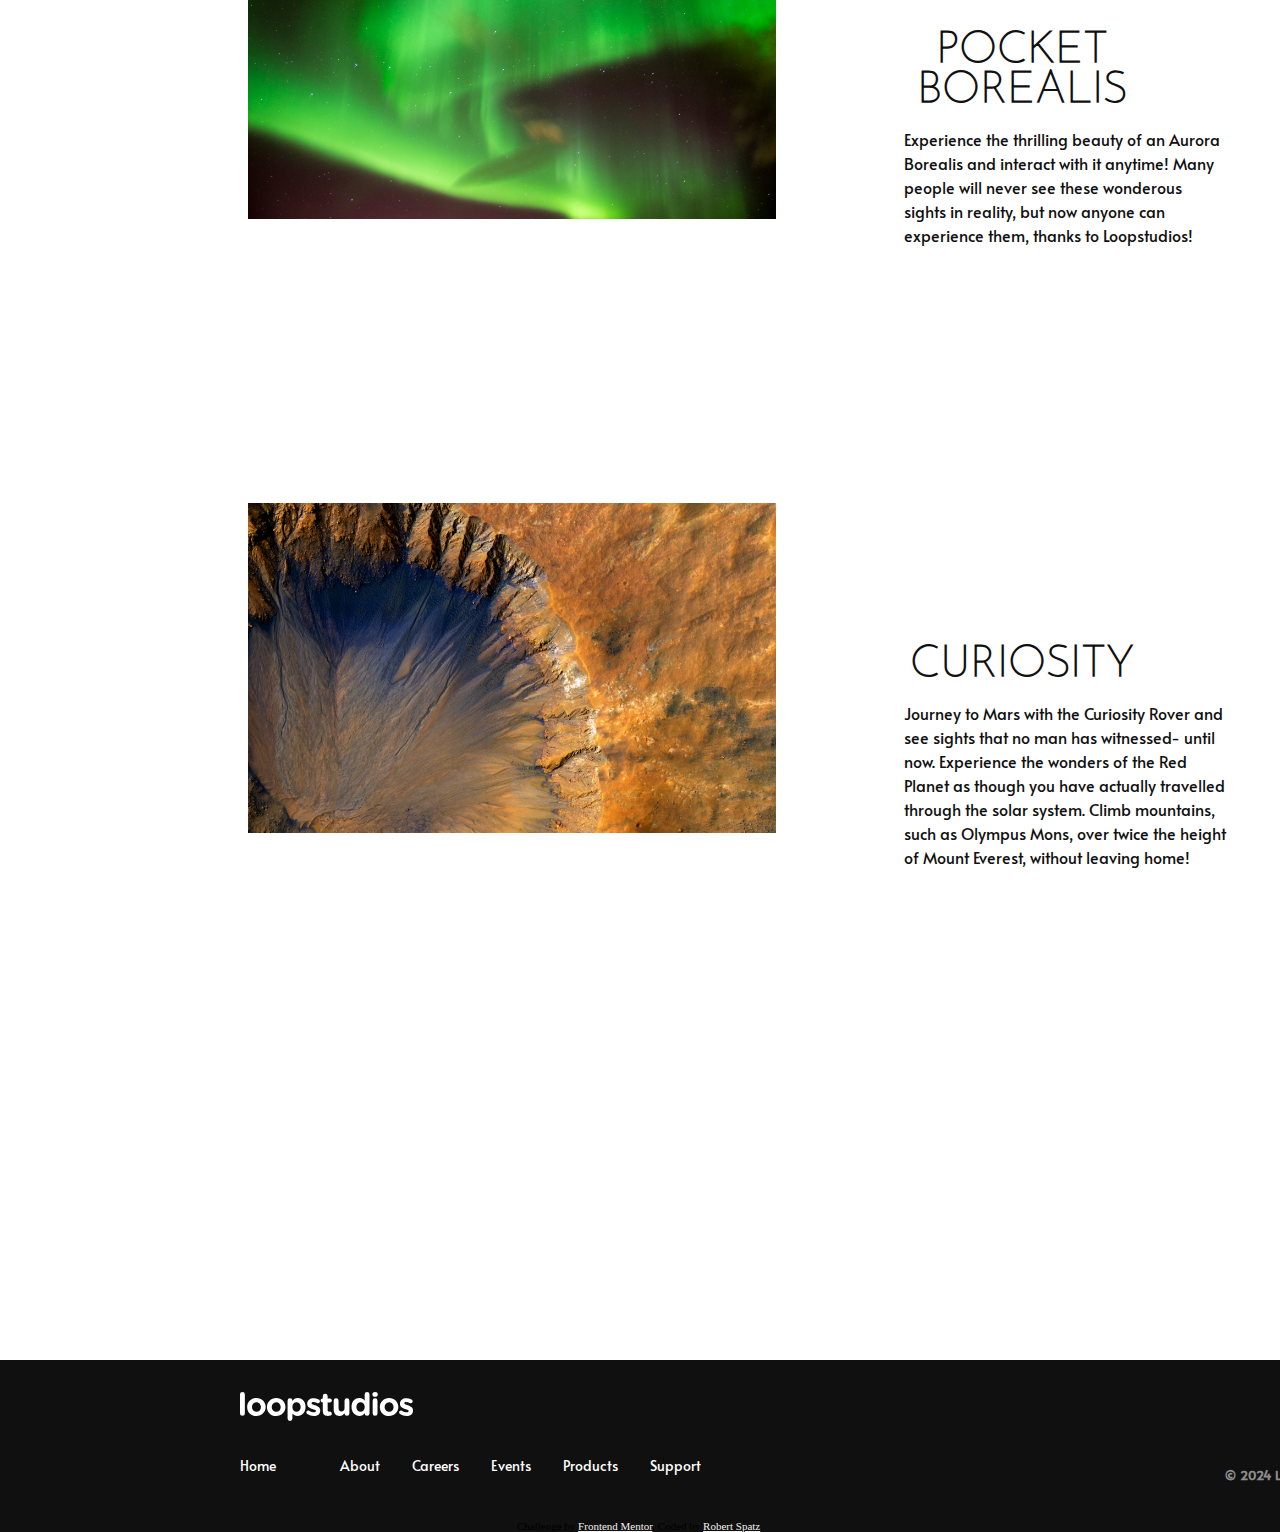
<file: products.html>
<!DOCTYPE html>
<html lang="en">
  <head>
    <meta charset="UTF-8" />
    <meta name="viewport" content="width=device-width, initial-scale=1.0" />
    <link rel="stylesheet" href="css/style.css" />
    <title>Loopstudios Version 3 | Products</title>
  </head>
  <body>
    <div class="wrapper">
      <header class="header-products">
        <div class="navigation">
          <input type="checkbox" class="navigation-checkbox" id="navi-toggle" />

          <label for="navi-toggle" class="navigation-button">
            <span class="navigation-icon">&nbsp;</span>
          </label>

          <div class="navigation-background">&nbsp;</div>
          <nav class="navigation-nav">
            <ul>
              <li class="navigation-item">
                <a href="index.html" class="navigation-link">Home</a>
              </li>

              <li class="navigation-item">
                <a href="about.html" class="navigation-link">About</a>
              </li>

              <li class="navigation-item">
                <a href="careers.html" class="navigation-link">Careers</a>
              </li>

              <li class="navigation-item">
                <a href="events.html" class="navigation-link">Events</a>
              </li>

              <li class="navigation-item">
                <a href="products.html" class="navigation-link">Products</a>
              </li>

              <li class="navigation-item">
                <a href="support.html" class="navigation-link">Support</a>
              </li>
            </ul>
          </nav>
        </div>

        <img class="logo-image" src="./images/logo.svg" alt="Company Logo" />

        <section class="title-background">
          <div class="title-container">
            <h1>Our Educational Products</h1>
          </div>
        </section>
        <!-- END Title-Background Section -->
      </header>

      <section class="products">
        <!-- Product 1 -->
        <div>
          <img
            class="products-img"
            src="images/earth/nasa-yZygONrUBe8-unsplash.jpg"
            alt="Interactive VR"
          />
        </div>

        <div class="products-header">
          <h2>Deep Earth</h2>
          <p>
            This experience features thrilling and unexpected interactive views
            of our home planet, beginning with caves and thrilling underwater
            scenes, and ending with a flyby from NASA and SpaceX archives. Not
            to be missed!
          </p>
        </div>

        <!-- Product 2 -->
        <div>
          <img
            class="products-img"
            src="images/pocket-borealis/raul-popadine-i-Sj51K_YdY2s-unsplash.jpg"
            alt="Interactive VR"
          />
        </div>

        <div class="products-header">
          <h2>Pocket Borealis</h2>
          <p>
            Experience the thrilling beauty of an Aurora Borealis and interact
            with it anytime! Many people will never see these wonderous sights
            in reality, but now anyone can experience them, thanks to
            Loopstudios!
          </p>
        </div>

        <!-- Product 3 -->
        <div>
          <img
            class="products-img"
            src="images/curiosity/nasa-E7q00J_8N7A-unsplash.jpg"
            alt="Interactive VR"
          />
        </div>

        <div class="products-header">
          <h2>Curiosity</h2>
          <p>
            Journey to Mars with the Curiosity Rover and see sights that no man
            has witnessed- until now. Experience the wonders of the Red Planet
            as though you have actually travelled through the solar system.
            Climb mountains, such as Olympus Mons, over twice the height of
            Mount Everest, without leaving home!
          </p>
        </div>
      </section>
      <!-- EMD Products Section -->

      <footer>
        <div class="footer-info">
          <div class="footer-image">
            <img class="logo-image" src="images/logo.svg" alt="Company Logo" />
          </div>

          <nav class="footer-nav">
            <ul>
              <li><a href="index.html">Home</a></li>
              <li><a href="index.html"></a></li>
              <li><a href="about.html">About</a></li>
              <li><a href="careers.html">Careers</a></li>
              <li><a href="events.html">Events</a></li>
              <li><a href="products.html">Products</a></li>
              <li><a href="support.html">Support</a></li>
            </ul>
          </nav>

          <div class="social-media">
            <img
              class="facebook"
              src="images/icon-facebook.svg"
              alt="Company Logo"
            />
            <img
              class="twitter"
              src="images/icon-twitter.svg"
              alt="Company Logo"
            />
            <img
              class="pinterest"
              src="images/icon-pinterest.svg"
              alt="Company Logo"
            />
            <img
              class="instegram"
              src="images/icon-instagram.svg"
              alt="Company Logo"
            />
          </div>

          <div class="copyright">
            <h5>© 2024 Loopstudios. All rights reserved.</h5>
          </div>
        </div>
      </footer>

      <div class="attribution">
        Challenge by
        <a href="https://www.frontendmentor.io?ref=challenge" target="_blank"
          >Frontend Mentor</a
        >. Coded by
        <a href="https://www.linkedin.com/in/robertbspatz/" target="_blank"
          >Robert Spatz</a
        >.
      </div>
    </div>
    <!-- END Wrapper -->
  </body>
</html>
</file>
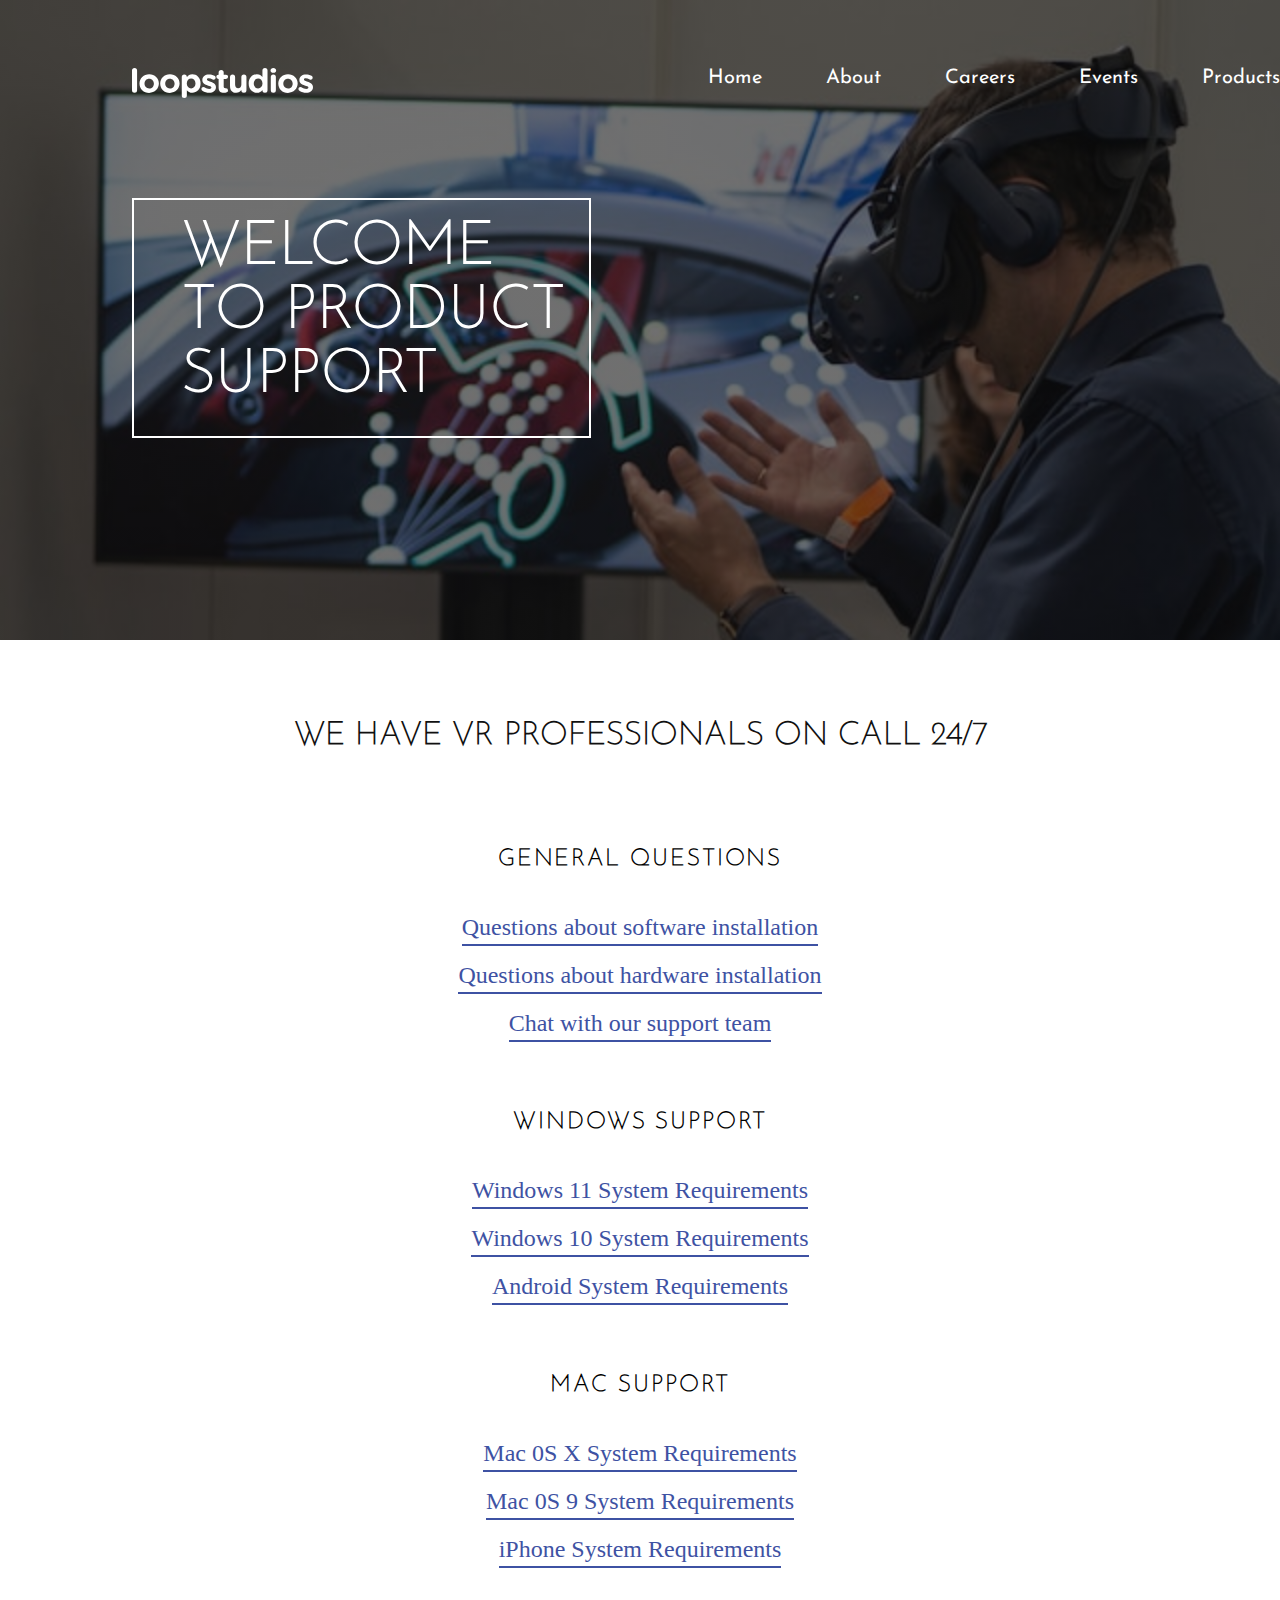
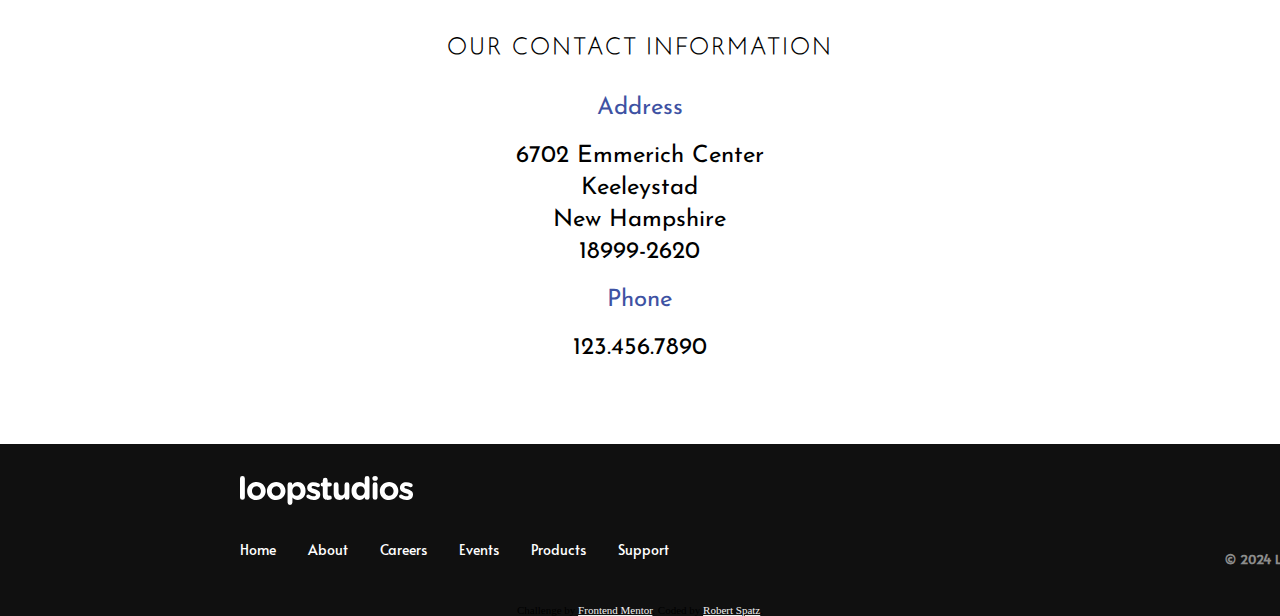
<file: support.html>
<!DOCTYPE html>
<html lang="en">
  <head>
    <meta charset="UTF-8" />
    <meta name="viewport" content="width=device-width, initial-scale=1.0" />
    <link rel="stylesheet" href="css/style.css" />

    <title>Loopstudios Version 3 | Support</title>
  </head>
  <body>
    <div class="wrapper">
      <header class="header-support">
        <div class="navigation">
          <input type="checkbox" class="navigation-checkbox" id="navi-toggle" />

          <label for="navi-toggle" class="navigation-button">
            <span class="navigation-icon">&nbsp;</span>
          </label>

          <div class="navigation-background">&nbsp;</div>
          <nav class="navigation-nav">
            <ul>
              <li class="navigation-item">
                <a href="index.html" class="navigation-link">Home</a>
              </li>

              <li class="navigation-item">
                <a href="about.html" class="navigation-link">About</a>
              </li>

              <li class="navigation-item">
                <a href="careers.html" class="navigation-link">Careers</a>
              </li>

              <li class="navigation-item">
                <a href="events.html" class="navigation-link">Events</a>
              </li>

              <li class="navigation-item">
                <a href="products.html" class="navigation-link">Products</a>
              </li>

              <li class="navigation-item">
                <a href="support.html" class="navigation-link">Support</a>
              </li>
            </ul>
          </nav>
        </div>

        <img class="logo-image" src="./images/logo.svg" alt="Company Logo" />

        <section class="title-background">
          <div class="title-container">
            <h1>Welcome to Product Support</h1>
          </div>
        </section>
        <!-- END Title-Background Section -->
      </header>

      <section class="support">
        <h2>We have VR Professionals on call 24/7</h2>
        <div class="questions">
          <div class="support-questions-1">
            <h3>General Questions</h3>
            <ul>
              <li><a href="#">Questions about software installation</a></li>
              <li><a href="#">Questions about hardware installation</a></li>
              <li><a href="#">Chat with our support team</a></li>
            </ul>
          </div>

          <div class="support-questions-2">
            <h3>Windows Support</h3>
            <ul>
              <li><a href="#">Windows 11 System Requirements</a></li>
              <li><a href="#">Windows 10 System Requirements</a></li>
              <li><a href="#">Android System Requirements</a></li>
            </ul>
          </div>

          <div class="support-questions-3">
            <h3>Mac Support</h3>
            <ul>
              <li><a href="#">Mac 0S X System Requirements</a></li>
              <li><a href="#">Mac 0S 9 System Requirements</a></li>
              <li><a href="#">iPhone System Requirements</a></li>
            </ul>
          </div>
        </div>

        <div class="contact">
          <h3>Our Contact Information</h3>

          <div class="contact-info">
            <div class="address">
              <ul>
                <li class="contact-heading">Address</li>
                <li>6702 Emmerich Center</li>
                <li>Keeleystad</li>
                <li>New Hampshire</li>
                <li>18999-2620</li>
              </ul>
            </div>

            <div class="phone">
              <ul>
                <li class="contact-heading">Phone</li>
                <li>123.456.7890</li>
              </ul>
            </div>
          </div>
        </div>
      </section>

      <footer>
        <div class="footer-info">
          <div class="footer-image">
            <img class="logo-image" src="images/logo.svg" alt="Company Logo" />
          </div>

          <nav class="footer-nav">
            <ul>
              <li><a href="index.html">Home</a></li>
              <li><a href="about.html">About</a></li>
              <li><a href="careers.html">Careers</a></li>
              <li><a href="events.html">Events</a></li>
              <li><a href="products.html">Products</a></li>
              <li><a href="support.html">Support</a></li>
            </ul>
          </nav>

          <div class="social-media">
            <img
              class="facebook"
              src="images/icon-facebook.svg"
              alt="Company Logo"
            />
            <img
              class="twitter"
              src="images/icon-twitter.svg"
              alt="Company Logo"
            />
            <img
              class="pinterest"
              src="images/icon-pinterest.svg"
              alt="Company Logo"
            />
            <img
              class="instegram"
              src="images/icon-instagram.svg"
              alt="Company Logo"
            />
          </div>

          <div class="copyright">
            <h5>© 2024 Loopstudios. All rights reserved.</h5>
          </div>
        </div>
      </footer>

      <div class="attribution">
        Challenge by
        <a href="https://www.frontendmentor.io?ref=challenge" target="_blank"
          >Frontend Mentor</a
        >. Coded by
        <a href="https://www.linkedin.com/in/robertbspatz/" target="_blank"
          >Robert Spatz</a
        >.
      </div>
    </div>
  </body>
</html>
</file>
<file: css/style.css>
* {
  margin: 0;
  padding: 0;
  box-sizing: border-box;
}

/* Colors */
:root {
  --very-dark-grey: #101010;
  --light-grey: #f1f1f1;
  --dark-blue: #3e52a3;
  --white: #fff;
}

/***** FONTS *****/

@font-face {
  font-family: 'Alata-Regular';
  src: url('../fonts/alata/Alata-Regular.ttf');
  format: ('true-type');
}

@font-face {
  font-family: 'JosefinSans-Thin';
  src: url('../fonts/josefin-sans/JosefinSans-Thin.ttf');
  format: ('true-type');
}

@font-face {
  font-family: 'JosefinSans-Regular';
  src: url('../fonts/josefin-sans/JosefinSans-Regular.ttf');
  format: ('true-type');
}

/* Base Styles */
li {
  list-style-type: none;
}

h1 {
  font-family: 'JosefinSans-Thin';
  font-size: 2.5rem;
  line-height: 2.75rem;
  text-transform: uppercase;
  font-weight: 700;
  margin-bottom: 10rem;
  color: var(--white);
}

h2 {
  font-family: 'JosefinSans-Thin';
  font-size: 2rem;
  text-transform: uppercase;
  color: var(--very-dark-grey);
}

h3 {
  font-family: 'JosefinSans-Thin';
  font-size: 1.45rem;
  text-transform: uppercase;
  letter-spacing: 0.12rem;
}

h4 {
  font-family: 'JosefinSans-Thin';
  font-size: 1.75rem;
  text-transform: uppercase;
  color: var(--very-dark-grey);
}

h5 {
  font-family: 'JosefinSans-Thin';
  font-size: 1.25rem;
  color: var(--very-dark-grey);
}

p {
  color: var(--white);
}

/* Header */
header {
  height: 50rem;
  padding: 2.25rem;
  margin-bottom: 4rem;
  background: url('../images/mobile/image-hero.jpg') no-repeat 0 0;
  background-position: center;
  background-size: cover;
}

header,
.header-about,
.header-careers,
.header-products,
.header-events,
.header-support {
  max-width: 100%;
  height: 40rem;
  padding: 2.25rem;
  margin-bottom: 0;
}

/* Navigation */
.navigation-nav {
  z-index: 1000;
}

.navigation-nav ul {
  display: flex;
  flex-direction: column;
  margin-top: 10rem;
}

.navigation-nav a {
  text-decoration: none;
}

.navigation-nav li a {
  font-family: 'JosefinSans-Regular';
  font-size: 0.9rem;
  color: var(--white);
}

/* Mobile Navigation */
.navigation-icon {
  position: relative;
  margin-top: 3.5rem;
}

.navigation-icon,
.navigation-icon::before,
.navigation-icon::after {
  width: 2rem;
  height: 1.75px;
  background-color: var(--white);
  display: flex;
}

.navigation-icon::before,
.navigation-icon::after {
  content: '';
  position: absolute;
  left: 0;
  transition: all 0.2s;
}

.navigation-icon::before {
  top: -0.8rem;
}

.navigation-icon::after {
  top: 0.8rem;
}

.navigation-button:hover .navigation-icon::before {
  top: -1rem;
}

.navigation-button:hover .navigation-icon::after {
  top: 1rem;
}

.navigation-nav:checked + .navigation-navbutton .navigation-navicon {
  background-color: transparent;
}

.navigation-nav:checked + .navigation-navbutton .navigation-icon::before {
  top: 0;
  transform: rotate(135deg);
}

.navigation-nav:checked + .navigation-navbutton .navigation-icon::after {
  top: 0;
  transform: rotate(-135deg);
}

.navigation-button {
  position: fixed;
  z-index: 2000;
  text-align: center;
  cursor: pointer;
  top: 1rem;
  right: 3rem;
}

.navigation-list {
  position: absolute;
  top: 50%;
  left: 50%;
  transform: translate(-50%, -50%);
  list-style: none;
  text-align: center;
  width: 100%;
}

/* Navigation Link */
.navigation-item {
  margin: 1rem;
}

/* Hides Mobile Navigation */
.navigation-link:link,
.navigation-link:visited {
  font-size: 1.25rem;
  font-weight: 300;
  padding: 0 2rem;
  color: var(--white);
  text-decoration: none;
  text-transform: uppercase;
  background-size: 220%;
  transition: all 0.4s;
}

.navigation-link:link span,
.navigation-link:visited span {
  margin-right: 1.5rem;
}

.navigation-link: a:hover,
.navigation-link:active {
  background-position: 100%;
  color: var(--light-grey);
  transform: translateX(1rem);
}

.btn:active,
.btn:focus {
  outline: none;
  transform: translateY(-1px);
  box-shadow: 0 0.5rem 1rem rgba(0, 0, 0, 0.2);
}

/* Checkbox */
.navigation-checkbox {
  display: none;
}

/* Navigation Background */
/* CHANGE COLOR OF HAMBURGER BACKGROUND */
.navigation-background {
  height: 3.5rem;
  width: 3.5rem;
  border-radius: 50%;
  position: fixed;
  top: 6.5rem;
  right: 0;
  background: var(--very-dark-grey);
  opacity: 75%;
  transition: transform 0.8s cubic-bezier(0.86, 0, 0.07, 1);
}

.navigation-background {
  top: 2.75rem;
  right: 2.25rem;
}

.navigation-checkbox:checked ~ .navigation-background {
  transform: scale(80);
}

.navigation-checkbox:checked ~ .navigation-nav {
  opacity: 1;
  width: 100%;
}

.navigation-nav {
  height: 100vh;
  position: fixed;
  top: 0;
  left: 0;
  z-index: 1500;
  opacity: 0;
  width: 0;
  transition: all 0.8s cubic-bezier(0.68, -0.55, 0.265, 1.55);
}
/* END Mobile Navigation */

/* Title */
.title-background {
  width: 100%;
  height: 15rem;
  padding: 2rem;
  border: 2px solid white;
  margin: 12rem auto;
}

.title-container {
  margin: 1rem auto;
}

.logo-image {
  width: 50%;
  margin-top: 1rem;
  z-index: 2000;
}

.header-about {
  background: linear-gradient(rgba(16, 16, 16, 0.6), rgba(16, 16, 16, 0.6)),
    url(../images/jezael-melgoza-wCAa_rIG-Dc-unsplash.jpg);
  background-size: cover;
}

.header-careers {
  background: linear-gradient(rgba(16, 16, 16, 0.6), rgba(16, 16, 16, 0.6)),
    url(../images/adrian-deweerdt-kJ2xdKJZZ9k-unsplash.jpg);
}

.header-events {
  background: linear-gradient(rgba(16, 16, 16, 0.6), rgba(16, 16, 16, 0.6)),
    url(../images/dan-taylor-ckB5dHbCsCM-unsplash.jpg);
  background-size: cover;
}

.header-products {
  background: linear-gradient(rgba(16, 16, 16, 0.6), rgba(16, 16, 16, 0.6)),
    url(../images/vincent-guth-uhoILl3HUZM-unsplash-opt.jpg);
  background-size: cover;
}

.header-support {
  background: linear-gradient(rgba(16, 16, 16, 0.6), rgba(16, 16, 16, 0.6)),
    url(../images/xr-expo-ipDhOQ5gtEk-unsplash.jpg);
  background-size: cover;
}

/* About Section */
.about {
  height: 20rem;
  margin-bottom: 0;
}

.about-img {
  width: 90%;
  margin: 3rem 0 3rem 1.3rem;
}

.about-header {
  width: 95%;
  margin: 0 auto;
}

.about-header h2 {
  text-align: center;
}

.about p {
  font-family: 'Alata-Regular';
  font-size: 1.15rem;
  line-height: 2rem;
  width: 85%;
  color: var(--very-dark-grey);
  margin: 1rem auto;
  text-align: center;
}

/* Products Section */
.products {
  height: 100rem;
  margin-bottom: 25rem;
}

.products-img {
  width: 90%;
  margin: 3rem 0 3rem 1.3rem;
}

.products-header {
  width: 95%;
  margin: 0 auto;
  margin-top: 1rem;
}

.products-header h2 {
  text-align: center;
}

.products p {
  font-family: 'Alata-Regular';
  font-size: 1.15rem;
  line-height: 2rem;
  width: 85%;
  color: var(--very-dark-grey);
  margin: 1rem auto;
  text-align: center;
}

/* Creations Section */
.creations {
  display: flex;
  flex-direction: column;
  width: 90%;
  margin: 25rem auto;
  margin-bottom: 5rem;
}

.creations h3 {
  text-align: center;
}

.images h4 {
  width: 40%;
  color: var(--white);
}

/* Images Section */
.images {
  display: flex;
  flex-direction: row;
}

.box1 {
  background: url(../images/mobile/image-deep-earth.jpg);
  background-size: cover;
}

.box2 {
  background: url(../images/mobile/image-night-arcade.jpg);
  background-size: cover;
}

.box3 {
  background: url(../images/mobile/image-soccer-team.jpg);
  background-size: cover;
}

.box4 {
  background: url(../images/mobile/image-grid.jpg);
  background-size: cover;
}

.box5 {
  background: url(../images/mobile/image-from-above.jpg);
  background-size: cover;
}

.box6 {
  background: url(../images/mobile/image-pocket-borealis.jpg);
  background-size: cover;
}

.box7 {
  background: url(../images/mobile/image-curiosity.jpg);
  background-size: cover;
}

.box8 {
  background: url(../images/mobile/image-fisheye.jpg);
  background-size: cover;
}

.box1,
.box2,
.box3,
.box4,
.box5,
.box6,
.box7,
.box8 {
  height: 9rem;
  margin-bottom: 2rem;
  padding: 4rem 0 0 1rem;
}

.images {
  display: flex;
  flex-direction: column;
}

button {
  background-color: var(--white);
  width: 50%;
  padding: 0.75rem 2rem;
  border: solid 2px hsl(0, 0%, 0%);
  margin: 0.75rem auto;
}

.button-container-desktop {
  visibility: hidden;
}

.button-container-desktop a {
  text-decoration: none;
}

.button-container-mobile {
  padding: 0 0 0 4rem;
}

.button-container-mobile button {
  width: 75%;
}

/* Advantage Section */
.advantage {
  height: 55rem;
  width: 90%;
  margin: 35rem auto;
}

.advantage h2 {
  text-align: center;
}

.advantage h4,
.advantage p {
  color: var(--white);
  text-align: center;
  margin-top: 5rem;
}

.advantage h4 {
  line-height: 2.5rem;
}

.advantage p {
  width: 70%;
  margin: 1rem 0 0 3rem;
  line-height: 1.5rem;
}

.card-wrapper {
  display: flex;
  flex-direction: column;
}

.card-1,
.card-2,
.card-3 {
  height: 25rem;
  width: 90%;
  margin: 1rem;
  transition: all 0.3s ease-in-out;
}

.card-1:hover,
.card-2:hover,
.card-3:hover {
  filter: brightness(70%);
}

.card-1 {
  background: linear-gradient(rgba(16, 16, 16, 0.6), rgba(16, 16, 16, 0.6)),
    url('../images/about/dylan-gillis-KdeqA3aTnBY-unsplash-opt.jpg') no-repeat 0
      0;
  background-size: cover;
  background-position: center;
}

.card-2 {
  background: linear-gradient(rgba(16, 16, 16, 0.6), rgba(16, 16, 16, 0.6)),
    url('../images/about/michael-schiffer-9CSGSq_7UrA-unsplash-opt.jpg')
      no-repeat 0 0;
  background-size: cover;
  background-position: center;
}

.card-3 {
  background: linear-gradient(rgba(16, 16, 16, 0.6), rgba(16, 16, 16, 0.6)),
    url('../images/about/patrick-tomasso-fMntI8HAAB8-unsplash-opt.jpg')
      no-repeat 0 0;
  background-size: cover;
  background-position: top right;
}

/* Jobs Section */
.jobs {
  width: 80%;
  margin: 5rem auto;
}

.jobs h3,
.jobs h4 {
  font-family: 'Alata-Regular';
  opacity: 75%;
  margin: 3rem 0 0 0;
}

.jobs h3 {
  font-size: 2.5rem;
}

.jobs p {
  font-family: 'Alata-Regular';
  color: var(--very-dark-grey);
  font-size: 1.25rem;
  line-height: 2.5rem;
  opacity: 75%;
}

.jobs ul {
  font-family: 'Alata-Regular';
  font-size: 1.25rem;
  line-height: 2.5rem;
  opacity: 75%;
}

.jobs li {
  list-style: circle;
}

/* Support Section */
.support {
  width: 90%;
  margin: 5rem auto;
}

.support h2 {
  text-align: center;
  margin: 3rem 0;
}

.questions {
  display: flex;
  flex-direction: column;
  justify-content: space-around;
}

.questions h3 {
  margin: 2rem 0;
}

.questions li {
  font-size: 1.5rem;
  line-height: 3rem;
}

.questions a {
  color: var(--dark-blue);
  padding-bottom: 0.25rem;
  text-decoration: none;
  border-bottom: 2px solid var(--dark-blue);
  transition: all 1000ms ease;
}

.support-questions-1,
.support-questions-2,
.support-questions-3 {
  margin: 1rem 0;
  text-align: center;
}

.support-questions-1 h3,
.support-questions-2 h3,
.support-questions-3 h3 {
  text-align: center;
}

.contact {
  width: 90%;
  margin: 3rem auto;
}

.contact h3 {
  text-align: center;
}

.contact-info {
  display: flex;
  flex-direction: column;
  width: 90%;
  margin: 1rem auto;
}

.contact-info li {
  font-family: 'JosefinSans-Regular';
  font-size: 1.5rem;
  line-height: 2rem;
  text-align: center;
}

.contact-heading {
  margin: 1rem 0;
  color: var(--dark-blue);
}

/* Slideshow Section */
.Container {
  display: flex;
  flex-direction: column;
  width: 100%;
  margin: 5rem 0;
}

.info-left {
  height: 15rem;
  background-color: var(--bg-black);
  color: var(--white);
  margin: 0;
  width: 90%;
  z-index: 1000;
}

.info-left h2 {
  margin: 6rem 0 2rem 1rem;
  text-align: center;
  width: 100%;
  color: var(--dark-blue);
}

svg {
  /* filter: invert(33%) sepia(11%) saturate(3064%) hue-rotate(191deg)
    brightness(94%) contrast(96%); */
  fill: var(--dark-blue);
  height: 4rem;
}

.image-right-1 {
  background: linear-gradient(to top, rgba(0, 0, 0, 0.25), rgba(0, 0, 0, 0.1)),
    url('../images/paul-hanaoka-nEKGwIRFeYc-unsplash.jpg') no-repeat;
  background-size: cover;
  background-position: bottom;
  height: 35rem;
  width: 100%;
  margin: 0;
}

.image-right-1 h3,
.image-right-2 h3,
.image-right-3 h3 {
  color: var(--white);
  font-size: var(--h2);
  margin-left: 2rem;
}

.image-right-1 h4,
.image-right-2 h4,
.image-right-3 h4 {
  color: var(--white);
  font-size: var(--h2);
  margin-left: 2rem;
}

.image-right-2 {
  background: linear-gradient(to top, rgba(0, 0, 0, 0.25), rgba(0, 0, 0, 0.1)),
    url('../images/paul-hanaoka-6FqkGMOLskY-unsplash.jpg') no-repeat;
  background-size: cover;
  background-position: bottom;
  height: 35rem;
  width: 100%;
  margin: 0;
}

.image-right-3 {
  background: linear-gradient(to top, rgba(0, 0, 0, 0.25), rgba(0, 0, 0, 0.1)),
    url('../images/dan-taylor-ckB5dHbCsCM-unsplash.jpg') no-repeat;
  background-size: cover;
  background-position: bottom;
  height: 35rem;
  width: 100%;
  margin: 0;
}

.image-text {
  font-family: 'Commissioner-ExtraBold';
  font-size: 2rem;
  width: 100%;
  margin: 30rem 0 0 0;
  color: var(--white);
}

.slideshow-controls {
  margin: 0 1rem;
  width: 70%;
}

.back {
  margin: 1rem 0 0 1rem;
}

.image-right {
  margin-left: 0;
}

/* Footer */
footer {
  height: 35rem;
  padding: 0;
  background-color: var(--very-dark-grey);
}

.footer-image .logo-image {
  width: 45%;
  margin: 2.75rem 0 0 7rem;
}

.footer-nav ul {
  width: 15%;
  margin: 2rem auto;
  line-height: 3rem;
}

.footer-nav a {
  font-family: 'Alata-Regular';
  color: var(--white);
  font-size: 1.25rem;
  text-decoration: none;
}

.footer-nav a:hover {
  color: var(--light-grey);
}

.footer a {
  text-decoration: none;
}

/* Social Media Icons */
.social-media {
  letter-spacing: 0.75rem;
  width: 40%;
  margin: 2rem auto;
}

/* Copyright */
.copyright {
  font-family: 'Alata-Regular';
  width: 70%;
  margin: 0 auto;
}

.copyright h5 {
  font-size: 1rem;
  text-align: center;
  letter-spacing: 0.01rem;
  color: var(--light-grey);
}

/* Attribution */
.attribution {
  font-size: 11px;
  text-align: center;
  background-color: var(--very-dark-grey);
}
.attribution a {
  color: var(--light-grey);
}

/* Widescreen Media Queries */
@media only screen and (min-width: 1200px) {
  /* Slideshow Section */
  .Container {
    flex-direction: row;
  }

  .info-left {
    height: 15rem;
    background-color: var(--bg-black);
    color: var(--white);
    margin-right: 1rem;
    width: 50%;
  }

  .info-left h2 {
    margin: 2rem 0;
    width: 80%;
  }

  .image-right-1 {
    height: 35rem;
    width: 75%;
    margin-left: 0;
  }

  .image-right-2 {
    height: 35rem;
    width: 75%;
    margin-left: 0;
  }

  .image-right-3 {
    height: 35rem;
    width: 75%;
    margin-left: 0;
  }

  .image-text {
    font-family: 'Commissioner-ExtraBold';
    text-align: center;
    width: 100%;
    margin: 30rem 0 0 0;
    color: var(--white);
  }

  .slideshow-controls {
    margin: 1rem 12em;
  }

  .back {
    margin: 5rem 0 0 1rem;
  }

  .image-right {
    margin-left: 0;
  }

  /* Header */
  header {
    background: url('../images/mobile/image-hero.jpg') no-repeat 0 0;
    background-position: center;
    background-size: cover;
  }

  header,
  .header-about,
  .header-careers,
  .header-products,
  .header-events,
  .header-support {
    max-width: 100%;
    height: 40rem;
    padding: 2.25rem;
    margin-bottom: 0;
    clear: both;
  }

  .title-container {
    margin: 0;
  }

  .title-background {
    width: 38%;
    margin: 6rem;
    padding: 1rem;
  }

  h1 {
    font-size: 3.75rem;
    line-height: 4rem;
    margin-left: 2rem;
  }

  .logo-image {
    width: 15%;
    margin: 0 0 0 6rem;
    position: relative;
  }

  /* Navigation */
  .navigation-nav a {
    text-decoration: none;
  }

  .navigation-nav li a {
    font-family: 'JosefinSans-Regular';
    font-size: 1.25rem;
    color: hsl(0, 0%, 100%);
  }

  .navigation-nav {
    height: 1rem;
    opacity: 1;
    margin: 1rem 0 0 40rem;
    width: 50%;
    display: flex;
    flex-direction: row;
  }

  .navigation-nav ul {
    display: flex;
    flex-direction: row;
    margin-top: 1rem;
  }

  .navigation-nav li a {
    transition: 0.5s ease-in;
  }

  .navigation-nav li a:hover {
    text-decoration-line: underline;
    text-underline-offset: 1rem;
    transition: all 1000ms ease;
  }

  .navigation-background,
  .navigation-button {
    visibility: hidden;
  }

  /* Navigation Link */
  .navigation-item {
    margin: 0;
  }

  .navigation-link:link,
  .navigation-link:visited {
    font-size: 1.25rem;
    font-weight: 300;
    text-transform: none;
    display: flex;
    flex-direction: row;
  }

  .navigation-link:link span,
  .navigation-link:visited span {
    display: 1;
  }

  .navigation-link:hover,
  .navigation-link:active {
    background-position: 0;
    color: white;
    transform: none;
    transition: all 1000ms ease;
  }

  .navigation-nav {
    position: relative;
  }

  /* About Section */
  .about {
    height: 20rem;
    margin: 5rem 0 20rem 14rem;
  }

  .about-img {
    width: 50%;
    margin: 3rem 1.3rem 3rem 1.5rem; /* Could not get 'margin: 3rem auto' to center image */
    position: relative;
    z-index: 1;
  }

  .about-header {
    width: 42%;
    margin: -18.5rem 0 5rem 36rem; /* Why -18.5rem? */
    padding: 2rem;
    background: hsl(0, 0%, 100%);
    position: relative;
    z-index: 10;
  }

  .about-header h2 {
    font-size: 2.75rem;
    line-height: 2.5rem;
  }

  .about p {
    font-size: 1rem;
    line-height: 1.5rem;
    text-align: left;
    margin-left: 4.5rem;
  }

  /* Products Section */
  .products {
    height: 120rem;
    margin: 5rem 0 20rem 14rem;
  }

  .products-img {
    width: 50%;
    margin: 8rem 1.3rem 3rem 1.5rem; /* Could not get 'margin: 3rem auto' to center image */
    position: relative;
    z-index: 1;
  }

  .products-header {
    width: 42%;
    margin: -17rem 0 5rem 36rem; /* Why -18.5rem? */
    padding: 2rem;
    background: hsl(0, 0%, 100%);
    position: relative;
    z-index: 10;
  }

  .products-header h2 {
    font-size: 2.75rem;
    line-height: 2.5rem;
  }

  .products p {
    font-size: 1rem;
    line-height: 1.5rem;
    text-align: left;
    margin-left: 4.5rem;
  }

  /* Events Section */
  .about {
    height: 20rem;
    margin: 5rem 0 20rem 14rem;
  }

  .about-img {
    width: 50%;
    margin: 3rem 1.3rem 3rem 1.5rem; /* Could not get 'margin: 3rem auto' to center image */
    position: relative;
    z-index: 1;
  }

  .about-header {
    width: 42%;
    margin: -18.5rem 0 5rem 36rem; /* Why -18.5rem? */
    padding: 2rem;
    background: hsl(0, 0%, 100%);
    position: relative;
    z-index: 10;
  }

  .about-header h2 {
    font-size: 2.75rem;
    line-height: 2.5rem;
  }

  .about p {
    font-size: 1rem;
    line-height: 1.5rem;
    text-align: left;
    margin-left: 4.5rem;
  }

  /* Creations */
  .creations {
    width: 90%;
    margin: 0 auto;
  }

  .creations h3 {
    width: 30%;
    margin: 3rem 10rem;
    text-align: left;
  }

  /* Images Section */
  .images {
    width: 90%;
    flex-direction: column;
    margin: 0 10rem;
  }

  .images h4 {
    width: 80%;
    margin: 15rem auto;
    color: hsl(0, 0%, 100%);
  }

  .box1 {
    background: linear-gradient(to top, rgba(0, 0, 0, 0.25), rgba(0, 0, 0, 0.1)),
      url(../images/desktop/image-deep-earth.jpg);
    background-size: cover;
    height: 30vh;
    width: 90%;
  }

  .box2 {
    background: linear-gradient(to top, rgba(0, 0, 0, 0.25), rgba(0, 0, 0, 0.1)),
      linear-gradient(to top, rgba(0, 0, 0, 0.25), rgba(0, 0, 0, 0.1)),
      url(../images/desktop/image-night-arcade.jpg);
    background-size: cover;
  }

  .box3 {
    background: linear-gradient(to top, rgba(0, 0, 0, 0.25), rgba(0, 0, 0, 0.1)),
      url(../images/desktop/image-soccer-team.jpg);
    background-size: cover;
  }

  .box4 {
    background: linear-gradient(to top, rgba(0, 0, 0, 0.25), rgba(0, 0, 0, 0.1)),
      url(../images/desktop/image-grid.jpg);
    background-size: cover;
  }

  .box5 {
    background: linear-gradient(to top, rgba(0, 0, 0, 0.25), rgba(0, 0, 0, 0.1)),
      url(../images/desktop/image-from-above.jpg);
    background-size: cover;
  }

  .box6 {
    background: linear-gradient(to top, rgba(0, 0, 0, 0.25), rgba(0, 0, 0, 0.1)),
      url(../images/desktop/image-pocket-borealis.jpg);
    background-size: cover;
  }

  .box7 {
    background: linear-gradient(to top, rgba(0, 0, 0, 0.25), rgba(0, 0, 0, 0.1)),
      url(../images/desktop/image-curiosity.jpg);
    background-size: cover;
  }

  .box8 {
    background: linear-gradient(to top, rgba(0, 0, 0, 0.25), rgba(0, 0, 0, 0.1)),
      url(../images/desktop/image-fisheye.jpg);
    background-size: cover;
  }

  .box1,
  .box2,
  .box3,
  .box4,
  .box5,
  .box6,
  .box7,
  .box8 {
    height: 25rem;
    width: 25%;
    margin: 0rem 2rem 2rem 0;
    transition: all 1000ms ease;
  }

  .box1:hover,
  .box2:hover,
  .box3:hover,
  .box4:hover,
  .box5:hover,
  .box6:hover,
  .box7:hover,
  .box8:hover {
    filter: brightness(50%);
  }

  .images-set1 {
    display: flex;
    flex-direction: row;
    width: 90%;
  }

  .images-set2 {
    display: flex;
    flex-direction: row;
    width: 90%;
  }

  button {
    width: 15%;
  }

  .creations-link {
    display: flex;
    align-items: center;
  }

  .creations-link button {
    width: 50%;
    margin-left: 21rem;
  }

  .button-container-mobile {
    visibility: hidden;
  }

  .button-container-desktop {
    visibility: visible;
  }

  .button-container-desktop button:hover {
    background-color: var(--very-dark-grey);
    color: var(--white);
    border-color: none;
    transition: all 1000ms ease;
  }

  .button-container-desktop a:hover {
    color: var(--white);
    transition: all 1000ms ease;
  }

  /* Advantage Cards from About Page */
  .advantage {
    height: 8rem;
    width: 90%;
    margin: 35rem auto;
  }

  .advantage h2 {
    text-align: center;
  }

  .advantage h4,
  .advantage p {
    color: var(--white);
    text-align: center;
    margin-top: 5rem;
  }

  .advantage h4 {
    line-height: 2.5rem;
  }

  .advantage p {
    width: 70%;
    margin: 1rem 0 0 3rem;
    line-height: 1.5rem;
  }

  .card-wrapper {
    flex-direction: row;
  }

  .card-1,
  .card-2,
  .card-3 {
    height: 25rem;
    width: 30%;
    margin: 5rem;
  }

  /* Jobs Section */
  .jobs {
    width: 80%;
    margin: 5rem auto;
  }

  /* Footer */
  footer {
    height: 10rem;
    max-width: 100%;
  }

  .footer-info {
    margin-left: 8rem;
  }

  .footer-image .logo-image {
    width: 15%;
    margin: 2rem 0 0 7rem;
  }

  .footer-nav {
    margin: 0 0 0 5rem;
  }

  .footer-nav ul {
    display: flex;
    flex-direction: row;
    width: 15%;
    margin: 1rem 0;
    line-height: 3rem;
  }

  .footer-nav a {
    font-family: 'Alata-Regular';
    margin-left: 2rem;
    font-size: 0.9rem;
    color: hsl(0, 0%, 100%);
    text-decoration: none;
  }

  .footer-nav a:hover {
    text-decoration-line: underline;
    text-underline-offset: 1rem;
    color: hsl(0, 0%, 100%);
    transition: all 1000ms ease;
  }

  .footer a {
    text-decoration: none;
  }

  /* Social Media Icons */
  .social-media {
    letter-spacing: 0.75rem;
    width: 12%;
    margin: -7rem 0 0 72rem;
  }

  /* Copyright */
  .copyright {
    width: 20%;
    margin: 1rem 0 0 67rem;
  }

  .copyright h5 {
    font-family: 'Alata-Regular';
    font-size: 0.8rem;
    color: hsl(0, 0%, 55%);
    margin: 0;
  }

  /* Attribution */
  .attribution {
    font-size: 11px;
    text-align: center;
  }
}
</file>
